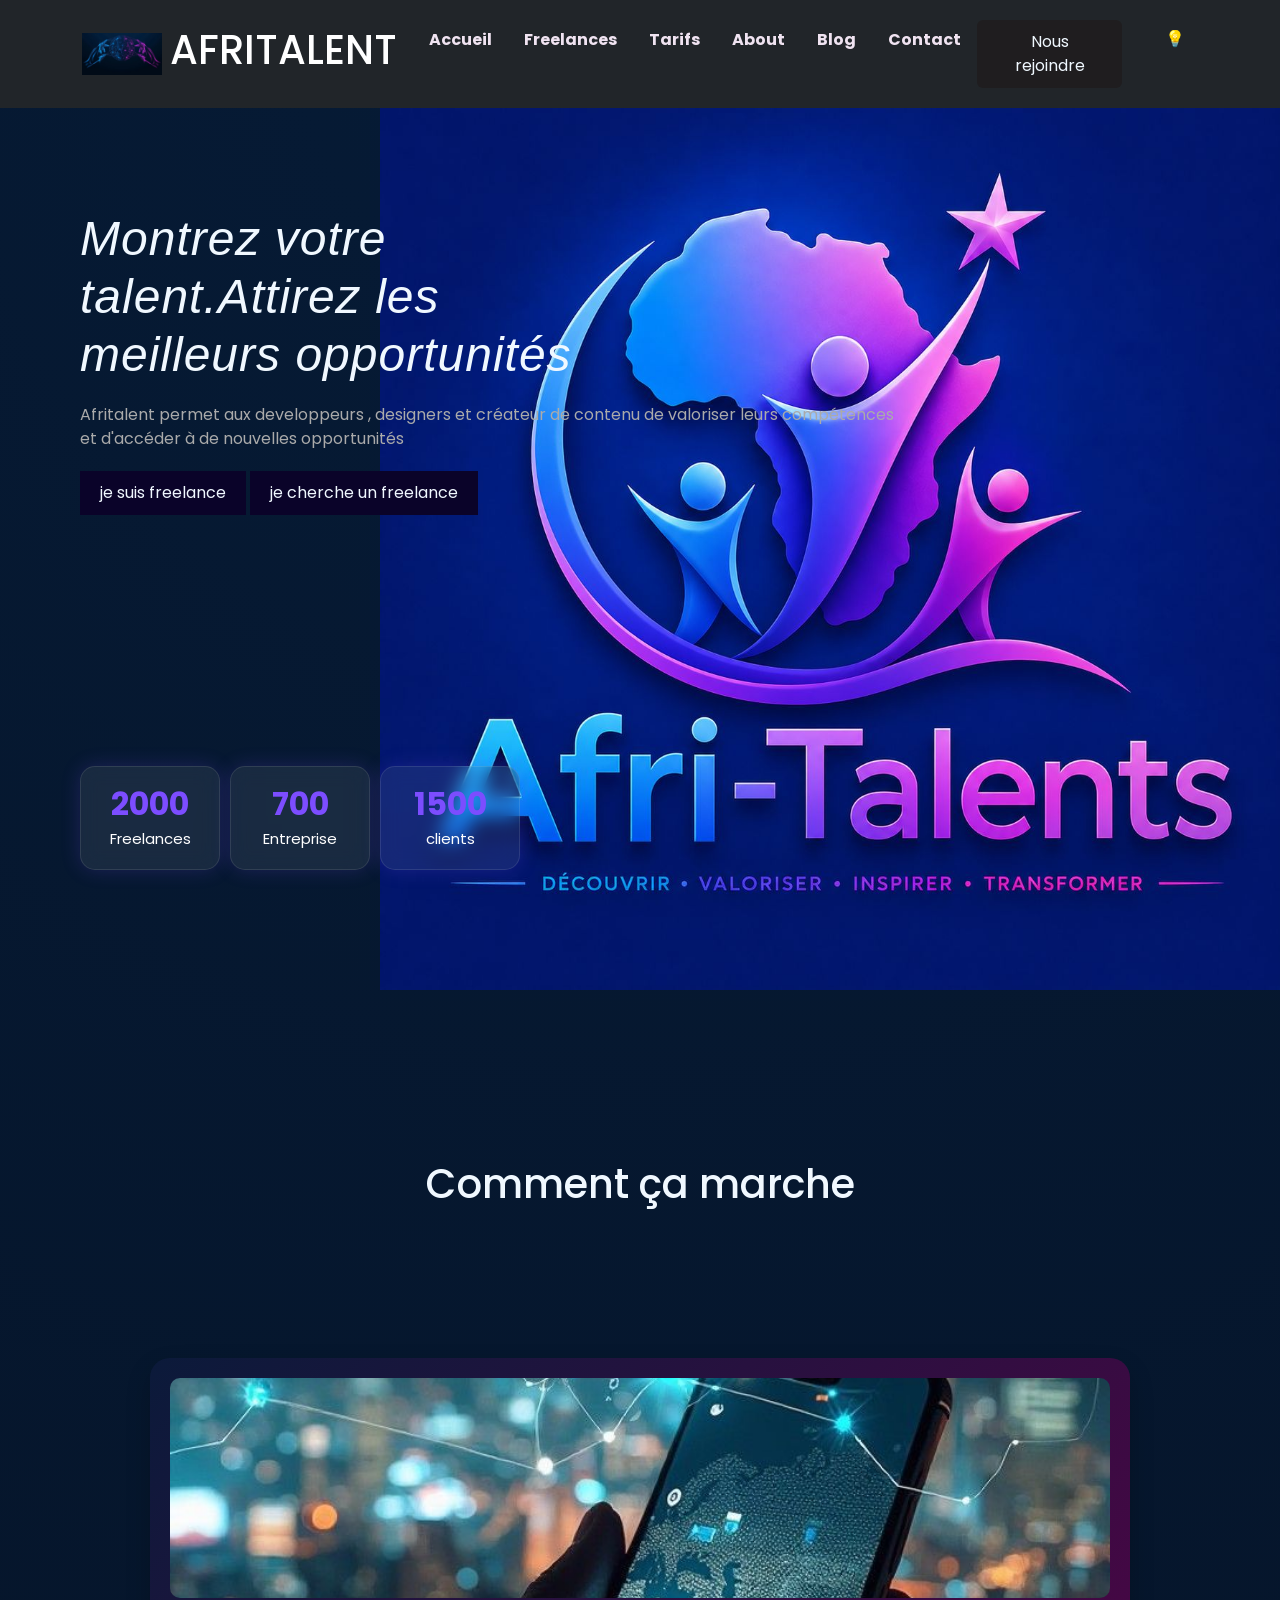
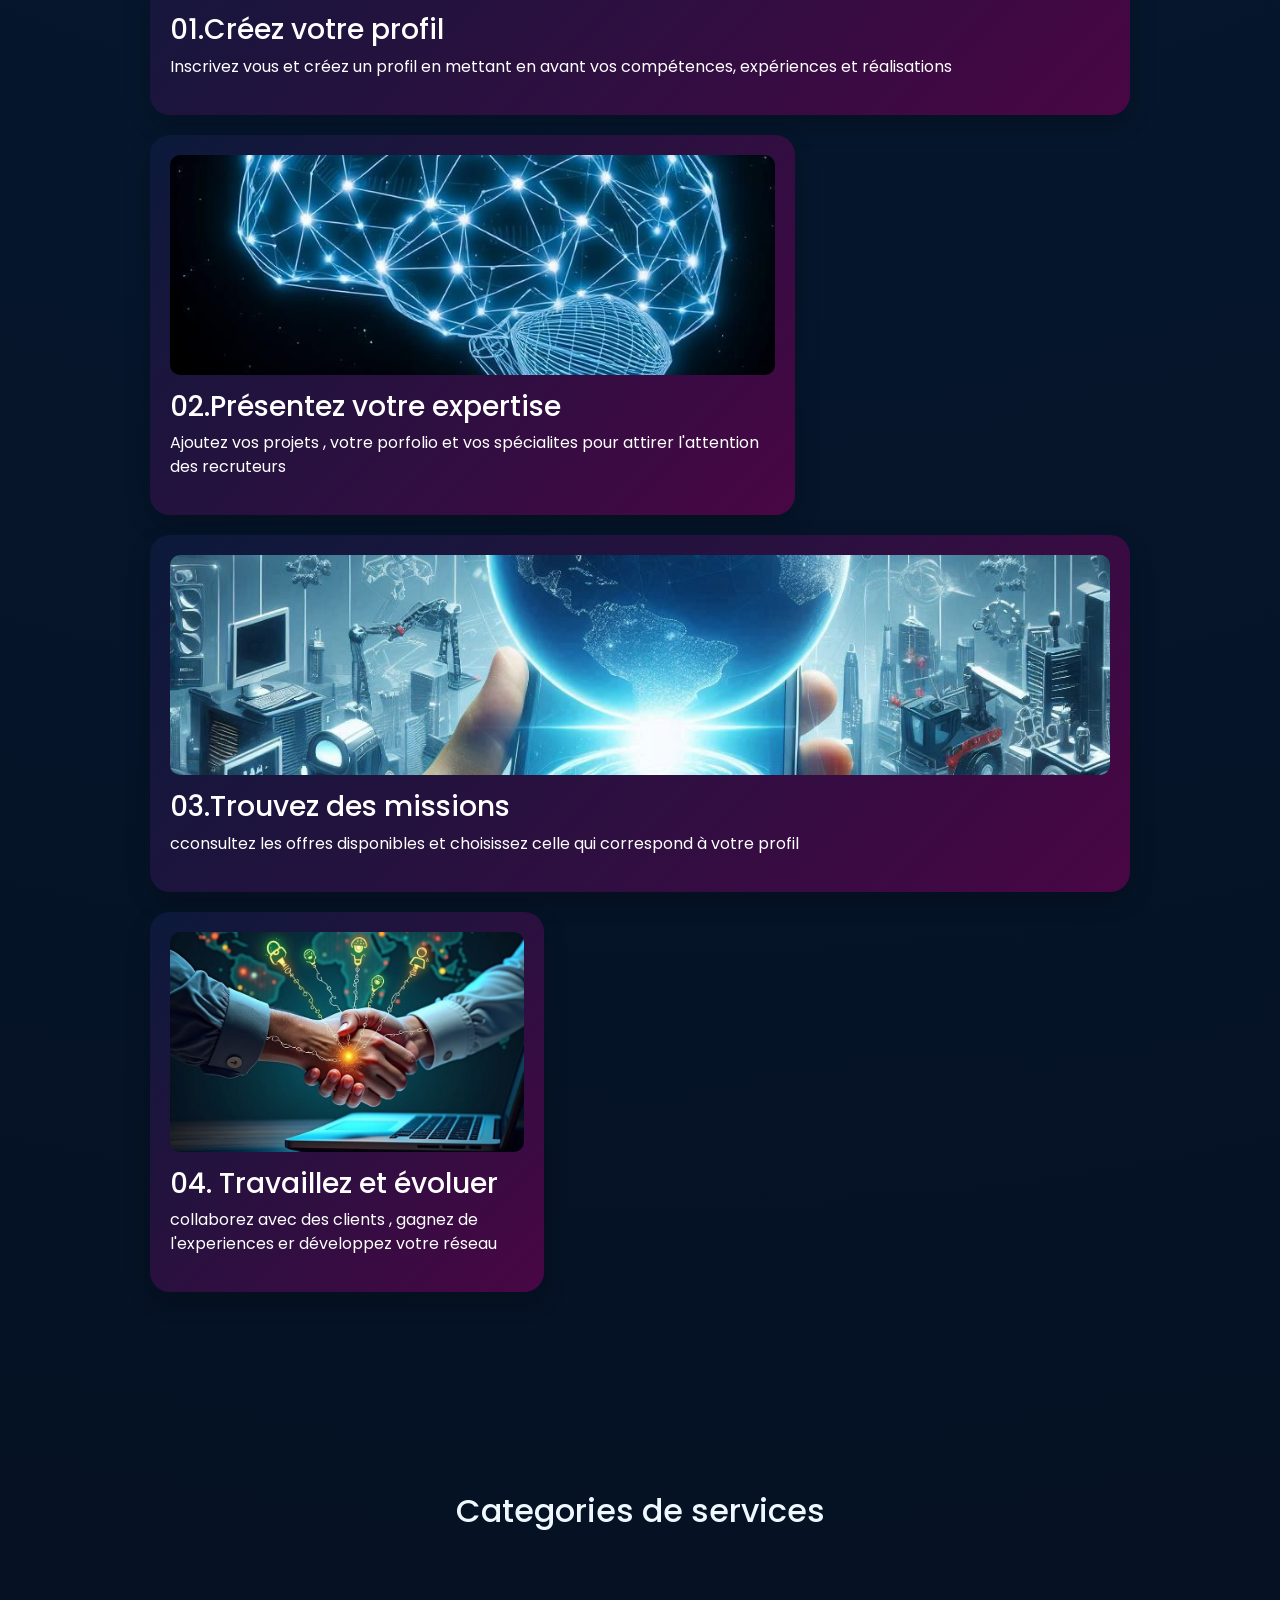
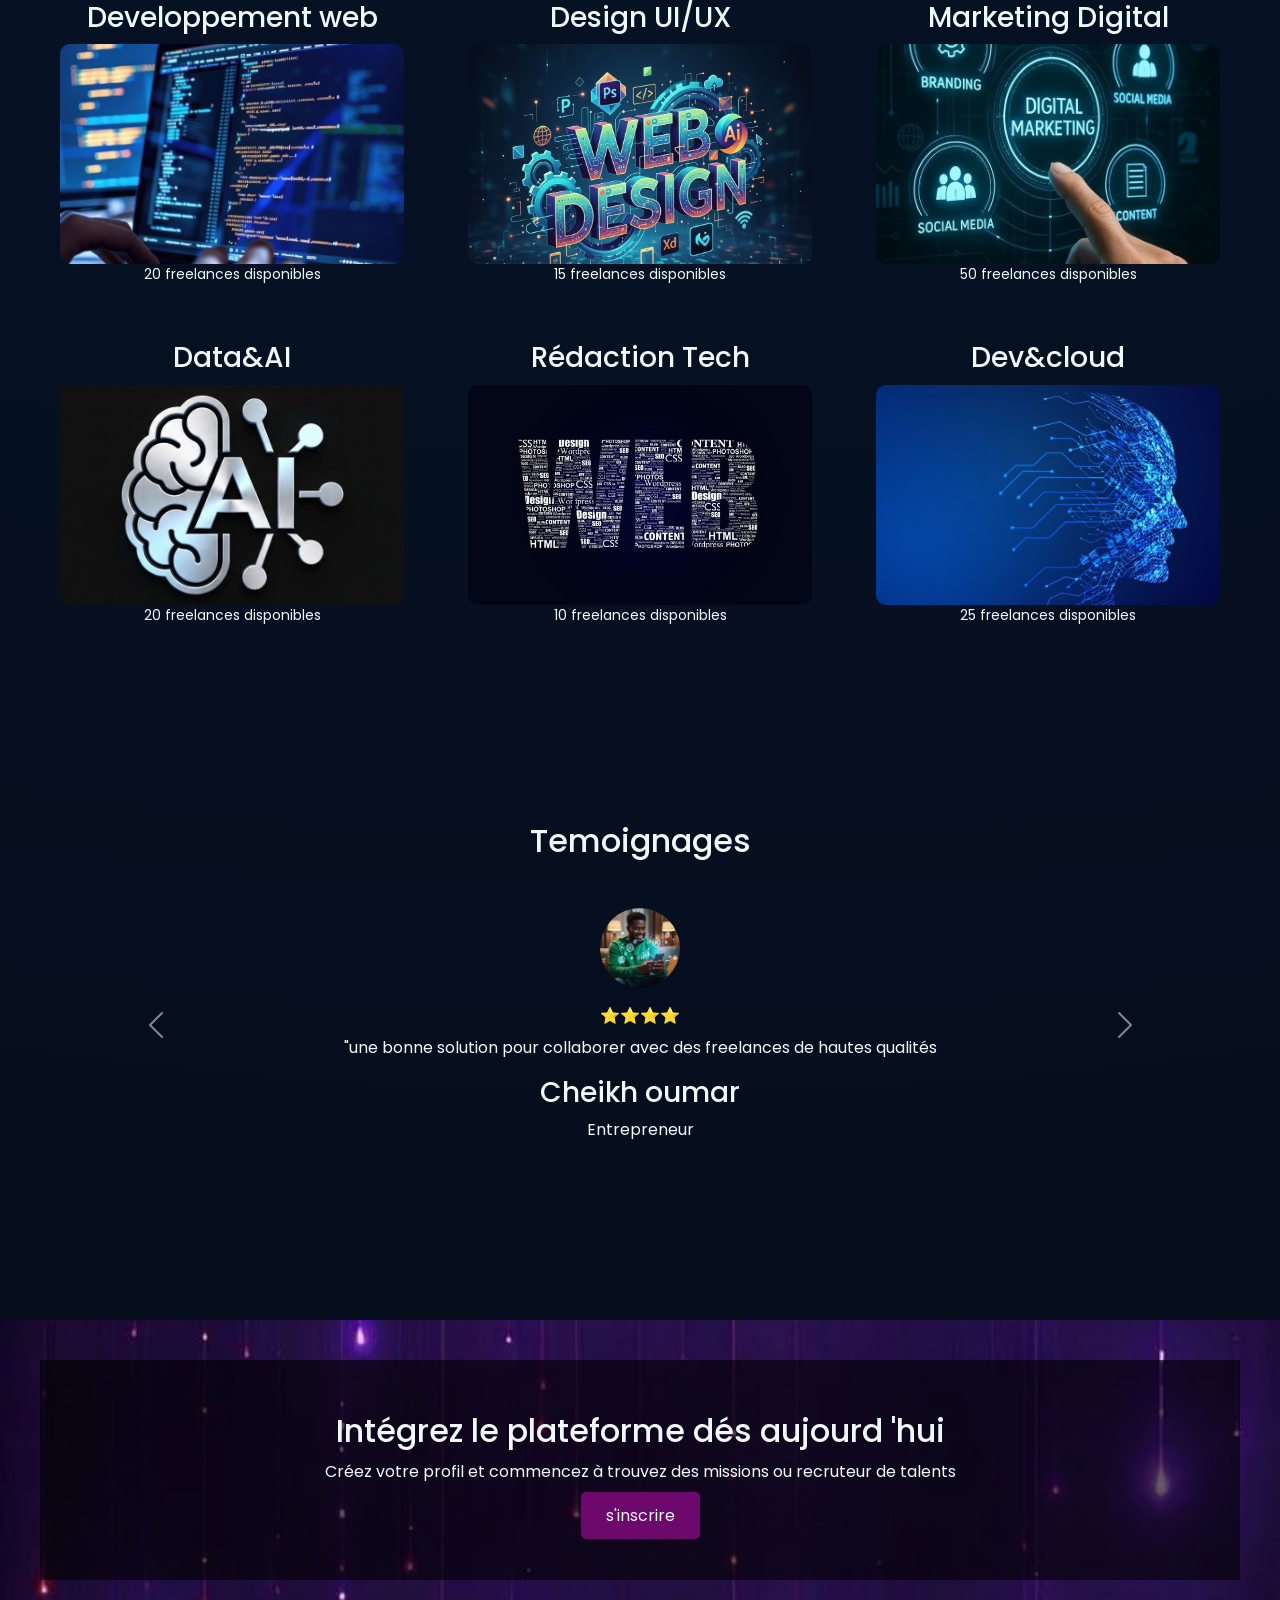
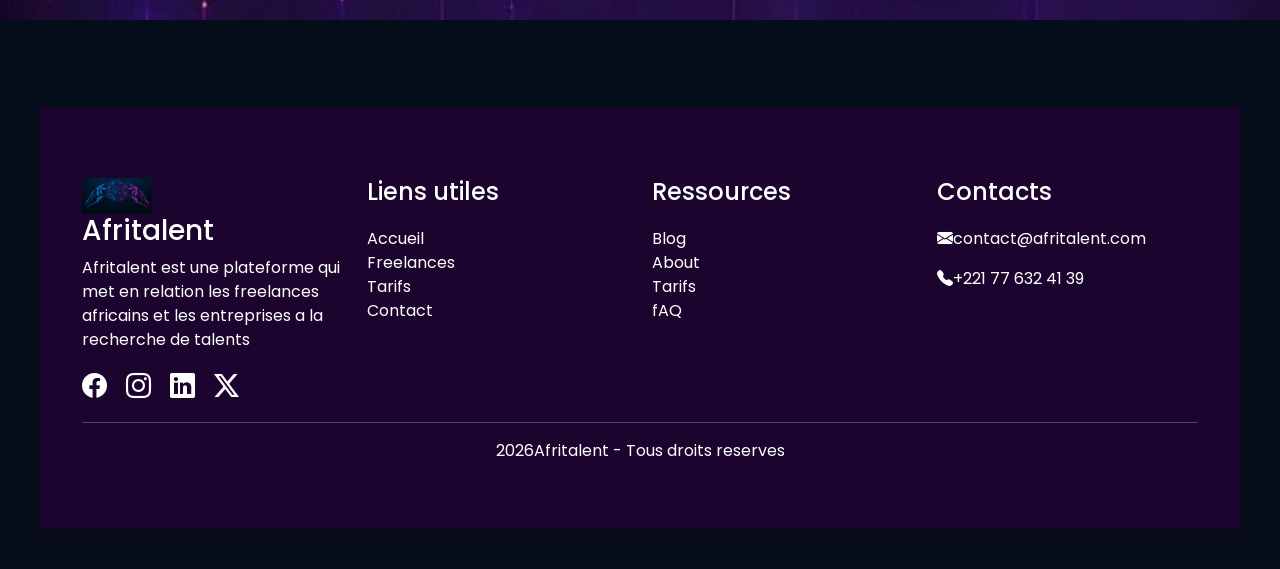
<file: index.html>
<!DOCTYPE html>
<html lang="fr">

<head>
    <meta charset="UTF-8">
    <meta name="viewport" content="width=device-width, initial-scale=1.0">
    <title>Document</title>
    <link rel="stylesheet" href="https://cdn.jsdelivr.net/npm/bootstrap@5.3.8/dist/css/bootstrap.min.css">
<link rel="stylesheet" href="css/style.css">
<link rel="stylesheet" href="https://fonts.googleapis.com/css2?family=poppins&family=Roboto&display=swap">
<link rel="stylesheet" href="https://cdn.jsdelivr.net/npm/bootstrap-icons@1.13.1/font/bootstrap-icons.min.css">

</head>

<body>
    <header>
            <nav class="navbar navbar-expand-lg navbar-dark bg-dark fixed-top">
                <div class="container">
                    <!--gestion du menu-->
                    <a class="navbar-brand d-flex align-items-center" href="index.html">
                        <img src="images/image8.jpeg" alt="logo" width="80" class="me-2">
                        <h1 class="kane">AFRITALENT</h1>
                    </a>
                    <!--bouton mobile-->
                    <button class="navbar-toggler" type="button" data-bs-toggle="collapse" data-bs-target="#navbarMenu">
                        <span class="navbar-toggler-icon"></span>
                    </button>
                    <!--menu de nav-->
                    <div class="collapse navbar-collapse" id="navbarMenu">
                        <ul class="navbar-nav ms-auto">
                            <li class="nav-item">
                                <a class="nav-link mx-2" href="index.html">Accueil</a>
                            </li>
                            <li class="nav-item">
                                <a class="nav-link mx-2" href="freelances.html">Freelances</a>
                            </li>
                            <li class="nav-item">
                                <a class="nav-link mx-2" href="tarifs.html">Tarifs</a>
                            </li>
                            <li class="nav-item">
                                <a class="nav-link mx-2" href="about.html">About</a>
                            </li>
                            <li class="nav-item">
                                <a class="nav-link mx-2" href="blog.html">Blog</a>
                            </li>
                            <li class="nav-item">
                                <a class="nav-link mx-2" href="contact.html">Contact</a>
                            </li>
                            <li><button class="diey" >Nous rejoindre</button></li>
                           <li><button id="btn" class="btn btn-pink">💡</button></li>
                        </ul>
                    </div>
                </div>
            </nav>
    </header>
    <!--section hero-->
    <section class="hero hidden">

        <div class="hero-text">
            <h1 class="afri">Montrez votre talent.Attirez les meilleurs opportunités </h1>
            <p>Afritalent permet aux developpeurs , designers et créateur de contenu de valoriser leurs compétences
                <br>et d'accéder à de nouvelles opportunités
            </p>

            <!--bouton cta-->
            <div class="button">
                <button class="btn1">je suis freelance </button>
                <button class="btn2">je cherche un freelance</button>
            </div>
        </div>

        <div class="stats">
            <div class="stat-box">
                <h2 class="counter" data-target="+2000">0</h2>
                <p>Freelances</p>
            </div>
            <div class="stat-box">
                <h2 class="counter" data-target="+700">0</h2>
                <p>Entreprise</p>
            </div>
            <div class="stat-box">
                <h2 class="counter" data-target="+1500">0</h2>
                <p>clients</p>
            </div>
        </div>
        


        <div class="hero-image"></div>

    </section>
    <!--section comment ca marche-->
    <section class="bento-section hidden">
        <h2 class="titre">Comment ça marche </h2>
        <div class=" container bento">
            <div class="row bento">
                <div class="col-12 col-md-6 col-lg-12">
                    <div class=" kard card1">
                        <img src="images/image17.jpeg" alt="photo">
                        <h3>01.Créez votre profil</h3>
                        <p> Inscrivez vous et créez un profil en mettant en avant vos compétences,
                            expériences et réalisations
                        </p>
                    </div>
                </div>

                <div class="col-12 col-md-6 col-lg-8">
                    <div class=" kard card2">
                        <img src="images/image15.jpeg" alt="photo">
                        <h3>02.Présentez votre expertise</h3>
                        <p>Ajoutez vos projets , votre porfolio et vos spécialites pour attirer l'attention des
                            recruteurs </p>
                    </div>
                </div>

                <div class="col-12">
                    <div class=" kard card3">
                        <img src="images/image18.jpeg" alt="photo">
                        <h3>03.Trouvez des missions </h3>
                        <p>cconsultez les offres disponibles et choisissez celle qui correspond à votre profil</p>
                    </div>
                </div>

                <div class="col-12 col-md-6 col-lg-5">
                    <div class=" kard card4">
                        <img src="images/image16.jpeg" alt="photo">
                        <h3>04. Travaillez et évoluer </h3>
                        <p> collaborez avec des clients , gagnez de l'experiences er développez votre réseau </p>
                    </div>
                </div>
            </div>
        </div>
    </section>
    <!--section categories de services -->
    <section class="service hidden">
        <h2>Categories de services </h2>
        <div class="dieba">
            <div class="row">
                <div class="col-12 col-md-6 col-lg-4">
                    <div class="dieba1">
                        <h3>Developpement web</h3>
                        <img src="images/image7.jpeg" alt="photo">
                        <p>20 freelances disponibles</p>
                    </div>
                </div>
                <div class="col-12 col-md-6 col-lg-4">
                    <div class="dieba1">
                        <h3>Design UI/UX</h3>
                        <img src="images/image11.jpeg" alt="photo">
                        <p>15 freelances disponibles</p>
                    </div>
                </div>
                <div class="col-12 col-md-6 col-lg-4">
                    <div class="dieba1">
                        <h3>Marketing Digital</h3>
                        <img src="images/image6.jpeg" alt="photo">
                        <p>50 freelances disponibles</p>
                    </div>
                </div>
                <div class="col-12 col-md-6 col-lg-4">
                    <div class="dieba1">
                        <h3>Data&AI</h3>
                        <img src="images/image5.jpeg" alt="photo">
                        <p>20 freelances disponibles</p>
                    </div>
                </div>

                <div class="col-12 col-md-6 col-lg-4">
                    <div class="dieba1">
                        <h3>Rédaction Tech</h3>
                        <img src="images/image10.jpeg" alt="photo">
                        <p>10 freelances disponibles</p>
                    </div>
                </div>
                <div class="col-12 col-md-6 col-lg-4">
                    <div class="dieba1">
                        <h3>Dev&cloud</h3>
                        <img src="images/image12.jpeg" alt="photo">
                        <p>25 freelances disponibles</p>
                    </div>
                </div>
            </div>
        </div>
    </section>
    <!--section temoignages avec carousel bootstrap-->

    <section>
        <h2 class="temoignage hidden">Temoignages</h2>

        <div id="carouselExample" class="carousel slide container my-5" data-bs-ride="carousel">

            <div class="carousel-inner text-center">
                <!--temoignage1-->
                <div class="carousel-item active">
                    <img src="images/image1.jpeg" class="d-block mx-auto mb-3" width="120" alt="photo">
                    <div class="mb-2">
                        ⭐⭐⭐⭐
                    </div>
                    <p>"une bonne solution pour collaborer avec des freelances de hautes qualités</p>
                    <h3>Cheikh oumar</h3>
                    <span>Entrepreneur</span>
                </div>
                <!--temoignage2-->
                <div class="carousel-item">
                    <img src="images/image24.jpeg" class="d-block mx-auto mb-3" width="120" alt="photo">
                    <div class="mb-2">
                        ⭐⭐⭐⭐⭐
                    </div>
                    <p>j'ai beaucoup gagné en expériences grace à Afritalent</p>
                    <h3>Serigne samba</h3>
                    <span>Developpeur web</span>
                </div>
                <!--temoignage3-->
                <div class="carousel-item">
                    <img src="images/image3.jpeg" class="d-block mx-auto mb-3" width="120" alt="photo">
                    <div class="mb-2">
                        ⭐⭐⭐⭐
                    </div>
                    <p>j'ai trouvé plusieurs missions en peu de temps</p>
                    <h3>Mame Bigué</h3>
                    <span>Webmarketeuse</span>
                </div>
                <!--temoignages4-->
                <div class="carousel-item">
                    <img src="images/image2.jpeg" class="d-block mx-auto mb-3" width="120" alt="photo">
                    <div class="mb-2">
                        ⭐⭐⭐⭐
                    </div>
                    <p>cette plateforme est intéréssante</p>
                    <h3>Seynabou</h3>
                    <span>Rédactrice Tech</span>
                </div>
            </div>
            <button class="carousel-control-prev" type="button" data-bs-target="#carouselExample" data-bs-slide="prev">
                <span class="carousel-control-prev-icon"></span>
            </button>
            <button class="carousel-control-next" type="button" data-bs-target="#carouselExample" data-bs-slide="next">
                <span class="carousel-control-next-icon"></span>
                </button>
        </div>
        </section>
        <!--section appel-->
        <section class="aw hidden">
            <div class="aw-overlay">
                <div class="aw-content">
                    <h2>Intégrez le plateforme dés aujourd 'hui</h2>
                    <p>Créez votre profil et commencez à trouvez des missions ou recruteur de talents</p>
                    <a href="contact.html" class="aw-btn"> s'inscrire</a>
                </div>
            </div>
        </section>
        <!--section hero -->
        <section>
             <footer class="footer mt-5">
                <div class="container">
                    <div class="row">
                        <!--colonne1-->
                        <div class="col-12 col-md-6 col-lg-3">
                            <img src="images/image8.jpeg" alt="logo afritalent" width="70">
                            <h3>Afritalent</h3>
                            <p>Afritalent est une plateforme qui met en relation
                                les freelances africains et les entreprises a la
                                recherche de talents
                            </p>
                        </div>
                        <!--colonne2-->
                        <div class="col-12 col-md-6 col-lg-3">
                            <h4>Liens utiles</h4>
                            <ul class="list-unstyled">
                                <li><a href="index.html">Accueil</a></li>
                                <li><a href="freelances.html">Freelances</a></li>
                                <li><a href="tarifs.html">Tarifs</a></li>
                                <li><a href="contact.html">Contact</a></li>
                            </ul>
                        </div>
                        <!--colonne3-->
                        <div class="col-12 col-md-6 col-lg-3">
                            <h4>Ressources</h4>
                            <ul class="list-unstyled">
                                <li><a href="blog.html">Blog</a></li>
                                <li><a href="about.html">About</a></li>
                                <li><a href="tarifs.html">Tarifs</a></li>
                                <li><a href="#">fAQ</a></li>
                            </ul>
                        </div>
                        <!--colonne4-->
                        <div class="col-12 col-md-6 col-lg-3">
                            <h4>Contacts</h4>
                            <p><i class="bi bi-envelope-fill"></i>contact@afritalent.com</p>
                            <p><i class="bi bi-telephone-fill"></i>+221 77 632 41 39</p>

                        </div>
                        <div class="social-icons">
                            <i class="bi bi-facebook"></i>
                            <i class="bi bi-instagram"></i>
                            <i class="bi bi-linkedin"></i>
                            <i class="bi bi-twitter-x"></i>
                        </div>
                    </div>

                    <hr>
                    <p class="text-center">
                        <span id="annee"></span>Afritalent - Tous droits reserves
                    </p>
                </div>
            </footer>

        </section>
        <button id="topBtn">Retour en haut</button>
        <script src="https://cdn.jsdelivr.net/npm/bootstrap@5.3.8/dist/js/bootstrap.bundle.min.js"></script>

        <script src="js/main.js"></script>

</body>

</html>
</file>
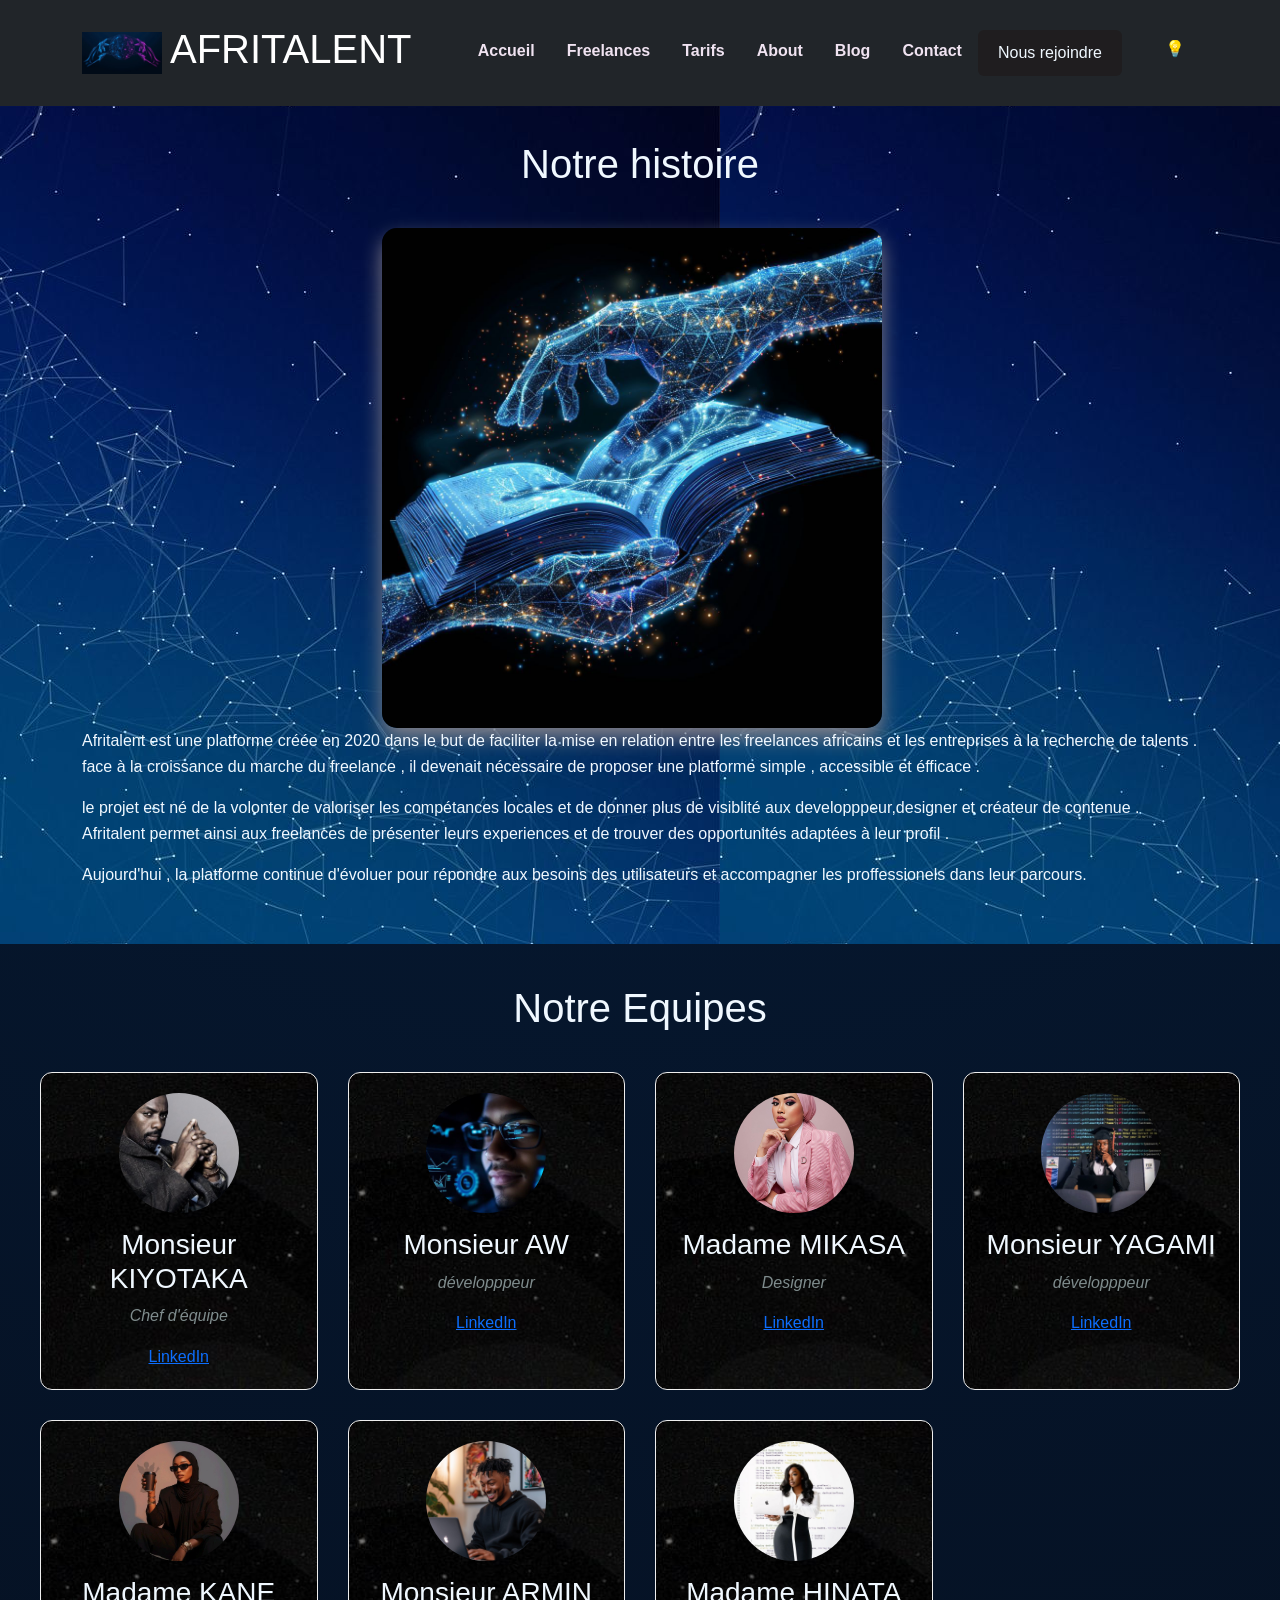
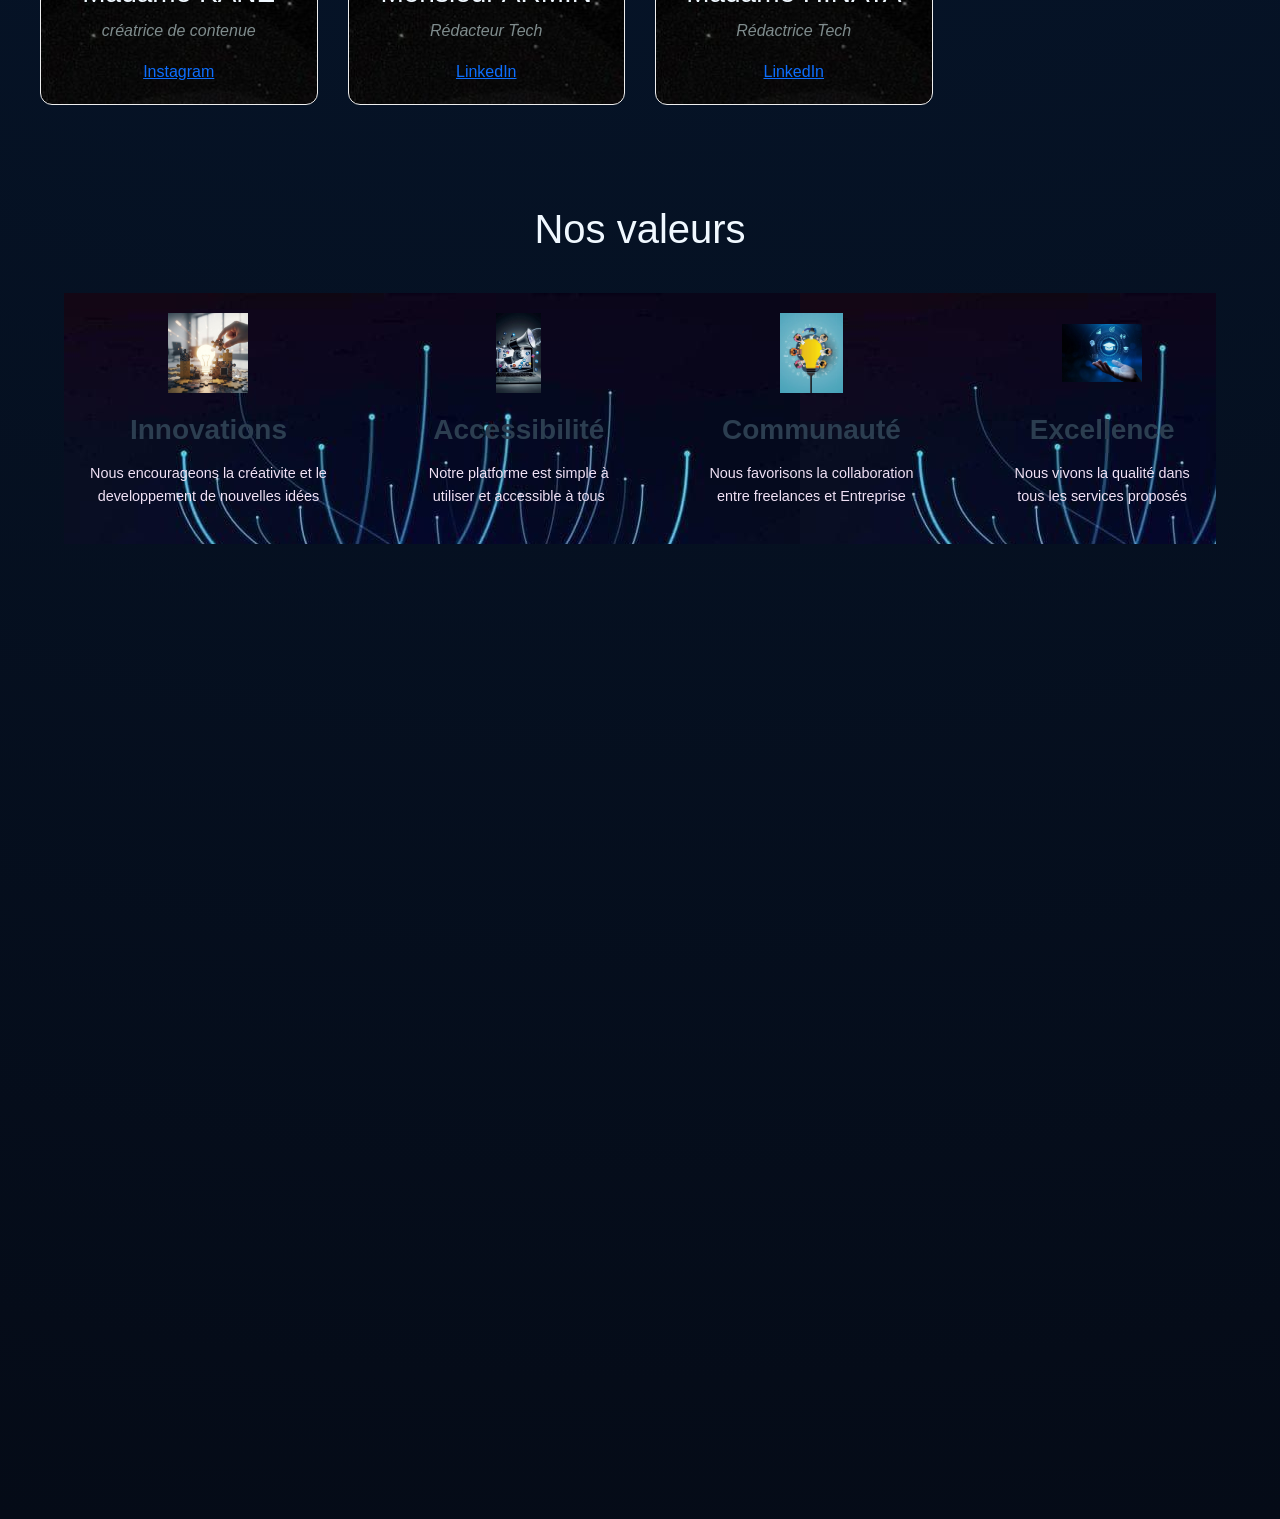
<file: about.html>
<!DOCTYPE html>
<html lang="fr">

<head>
  <meta charset="UTF-8">
  <meta name="viewport" content="width=device-width, initial-scale=1.0">
  <title>Document</title>
  <link rel="stylesheet" href="https://cdn.jsdelivr.net/npm/bootstrap@5.3.8/dist/css/bootstrap.min.css">
<link rel="stylesheet" href="css/style.css">
<link rel="stylesheet" href="https://fonts.googleapis.com/css2?family=poppins&family=Roboto&display=swap">
<link rel="stylesheet" href="https://cdn.jsdelivr.net/npm/bootstrap-icons@1.13.1/font/bootstrap-icons.min.css">

</head>


<body class="ab">

  <header>
      <nav class="navbar navbar-expand-lg navbar-dark bg-dark fixed-top">
        <div class="container">
          <!--gestion du menu-->
          <a class="navbar-brand d-flex align-items-center" href="index.html">
            <img src="images/image8.jpeg" alt="logo" width="80" class="me-2">
            <h1>AFRITALENT</h1>
          </a>
          <!--bouton mobile-->
          <button class="navbar-toggler" type="button" data-bs-toggle="collapse" data-bs-target="#navbarMenu">
            <span class="navbar-toggler-icon"></span>
          </button>
          <!--menu de nav-->
          <div class="collapse navbar-collapse" id="navbarMenu">
            <ul class="navbar-nav ms-auto">
              <li class="nav-item">
                <a class="nav-link mx-2" href="index.html">Accueil</a>
              </li>
              <li class="nav-item">
                <a class="nav-link mx-2" href="freelances.html">Freelances</a>
              </li>
              <li class="nav-item">
                <a class="nav-link mx-2" href="tarifs.html">Tarifs</a>
              </li>
              <li class="nav-item">
                <a class="nav-link mx-2" href="about.html">About</a>
              </li>
              <li class="nav-item">
                <a class="nav-link mx-2" href="blog.html">Blog</a>
              </li>
              <li class="nav-item">
                <a class="nav-link mx-2" href="contact.html">Contact</a>
              </li>
             <li> <button class="diey">Nous rejoindre</button></li>
             <li> <button id="btn" class="btn btn-pink">💡</button></li>
            </ul>
          </div>
        </div>
      </nav>

  </header>

  <section class="notrehistoire hidden">
    <div class="container">
      <div class="text-content">
        <h2 class="ad">Notre histoire</h2>
        <div class="image-content">
          <img src="images/image69.jpeg" width="500" alt="photo">
        </div>
        <p>Afritalent est une platforme créée en 2020 dans le but de faciliter la mise en relation entre
          les freelances africains et les entreprises à la recherche de talents .
          face à la croissance du marche du freelance , il devenait nécessaire de proposer une platforme simple ,
          accessible et éfficace .
        </p>

        <p>le projet est né de la volonter de valoriser les compétances locales et de donner plus de visiblité aux
          developppeur,designer et
          créateur de contenue . Afritalent permet ainsi aux freelances de présenter leurs experiences et de trouver des
          opportunités
          adaptées à leur profil .
        </p>
        <p>Aujourd'hui , la platforme continue d'évoluer pour répondre aux besoins
          des utilisateurs et accompagner les proffessionels dans leur parcours.
        </p>
      </div>
    </div>
  </section>



  <!--equipes-->

  <section class="equipes hidden">

    <h2 class="ad">Notre Equipes</h2>
    <div class="equipe-grid">
      <div class="carte-m">
        <img src="images/image45.jpeg" alt="photo">
        <h3>Monsieur KIYOTAKA</h3>
        <p class="poste">Chef d'équipe</p>
        <div class="lien-sociaux">
          <a href="https://linkedin.com">LinkedIn</a>
        </div>
      </div>


      <div class="carte-m">
        <img src="images/image38.jpeg" alt="photo">
        <h3>Monsieur AW</h3>
        <p class="poste">développpeur</p>
        <div class="lien-sociaux">
          <a href="https://linkedin.com">LinkedIn</a>
        </div>
      </div>


      <div class="carte-m">
        <img src="images/image43.jpeg" alt="photo">
        <h3>Madame MIKASA</h3>
        <p class="poste">Designer</p>
        <div class="lien-sociaux">
          <a href="https://linkedin.com">LinkedIn</a>
        </div>
      </div>

      <div class="carte-m">
        <img src="images/image40.jpeg" alt="photo">
        <h3>Monsieur YAGAMI</h3>
        <p class="poste">développpeur</p>
        <div class="lien-sociaux">
          <a href="https://linkedin.com">LinkedIn</a>
        </div>
      </div>

      <div class="carte-m">
        <img src="images/image44.jpeg" alt="photo">
        <h3>Madame KANE</h3>
        <p class="poste"> créatrice de contenue</p>
        <div class="lien-sociaux">
          <a href="https://instagram.com">Instagram</a>
        </div>
      </div>

      <div class="carte-m">
        <img src="images/image42.jpeg" alt="photo">
        <h3>Monsieur ARMIN</h3>
        <p class="poste">Rédacteur Tech</p>
        <div class="lien-sociaux">
          <a href="https://linkedin.com">LinkedIn</a>
        </div>
      </div>


      <div class="carte-m">
        <img src="images/image41.jpeg" alt="phot">
        <h3>Madame HINATA</h3>
        <p class="poste">Rédactrice Tech</p>
        <div class="lien-sociaux">
          <a href="https://linkedin.com">LinkedIn</a>
        </div>
      </div>
    </div>


  </section>

  <section class="nosvaleurs hidden">

    <h2 class="ad">Nos valeurs</h2>
    <div class="valeurs-container">
      <div class="valeurs-carte">
        <img src="images/image50.jpeg" alt="photo">
        <h3>Innovations</h3>
        <p>Nous encourageons la créativite et le developpement de nouvelles idées </p>
      </div>

      <div class="valeurs-carte">
        <img src="images/image49.jpeg" alt="photo">
        <h3>Accessibilité</h3>
        <p>Notre platforme est simple à utiliser et accessible à tous </p>
      </div>


      <div class="valeurs-carte">
        <img src="images/image48.jpeg" alt="photo">
        <h3>Communauté</h3>
        <p>Nous favorisons la collaboration entre freelances et Entreprise </p>
      </div>

      <div class="valeurs-carte">
        <img src="images/image46.jpeg" alt="photo">
        <h3>Excellence</h3>
        <p>Nous vivons la qualité dans tous les services proposés </p>
      </div>
    </div>
    
  </section>


  <!--chiffres cles javascript-->
  <section class="chiffres hidden">
    <h2 class="titre">Nos chiffres</h2>
    <div class="bento-stats">
      <div class="box grande">
        <h2 class="counter" data-target="2000">0</h2>
        <p>Freelances actifs</p>
      </div>
      <div class="box">
        <h2 class="counter" data-target="200">0</h2>
        <p>Entreprises partenaires</p>
      </div>
      <div class="box">
        <h2 class="counter" data-target="5000">0</h2>
        <p>clients satisfaits</p>
      </div>
      <div class="box largeur">
        <h2 class="counter" data-target="6000">0</h2>
        <p>projets realises avec succes</p>
      </div>
    </div>
  </section>

  <button id="topBtn">Retour en haut</button>
  <script src="js/main.js"></script>



  <script src="https://cdn.jsdelivr.net/npm/bootstrap@5.3.8/dist/js/bootstrap.bundle.min.js
"></script>

</body>

</html>
</file>
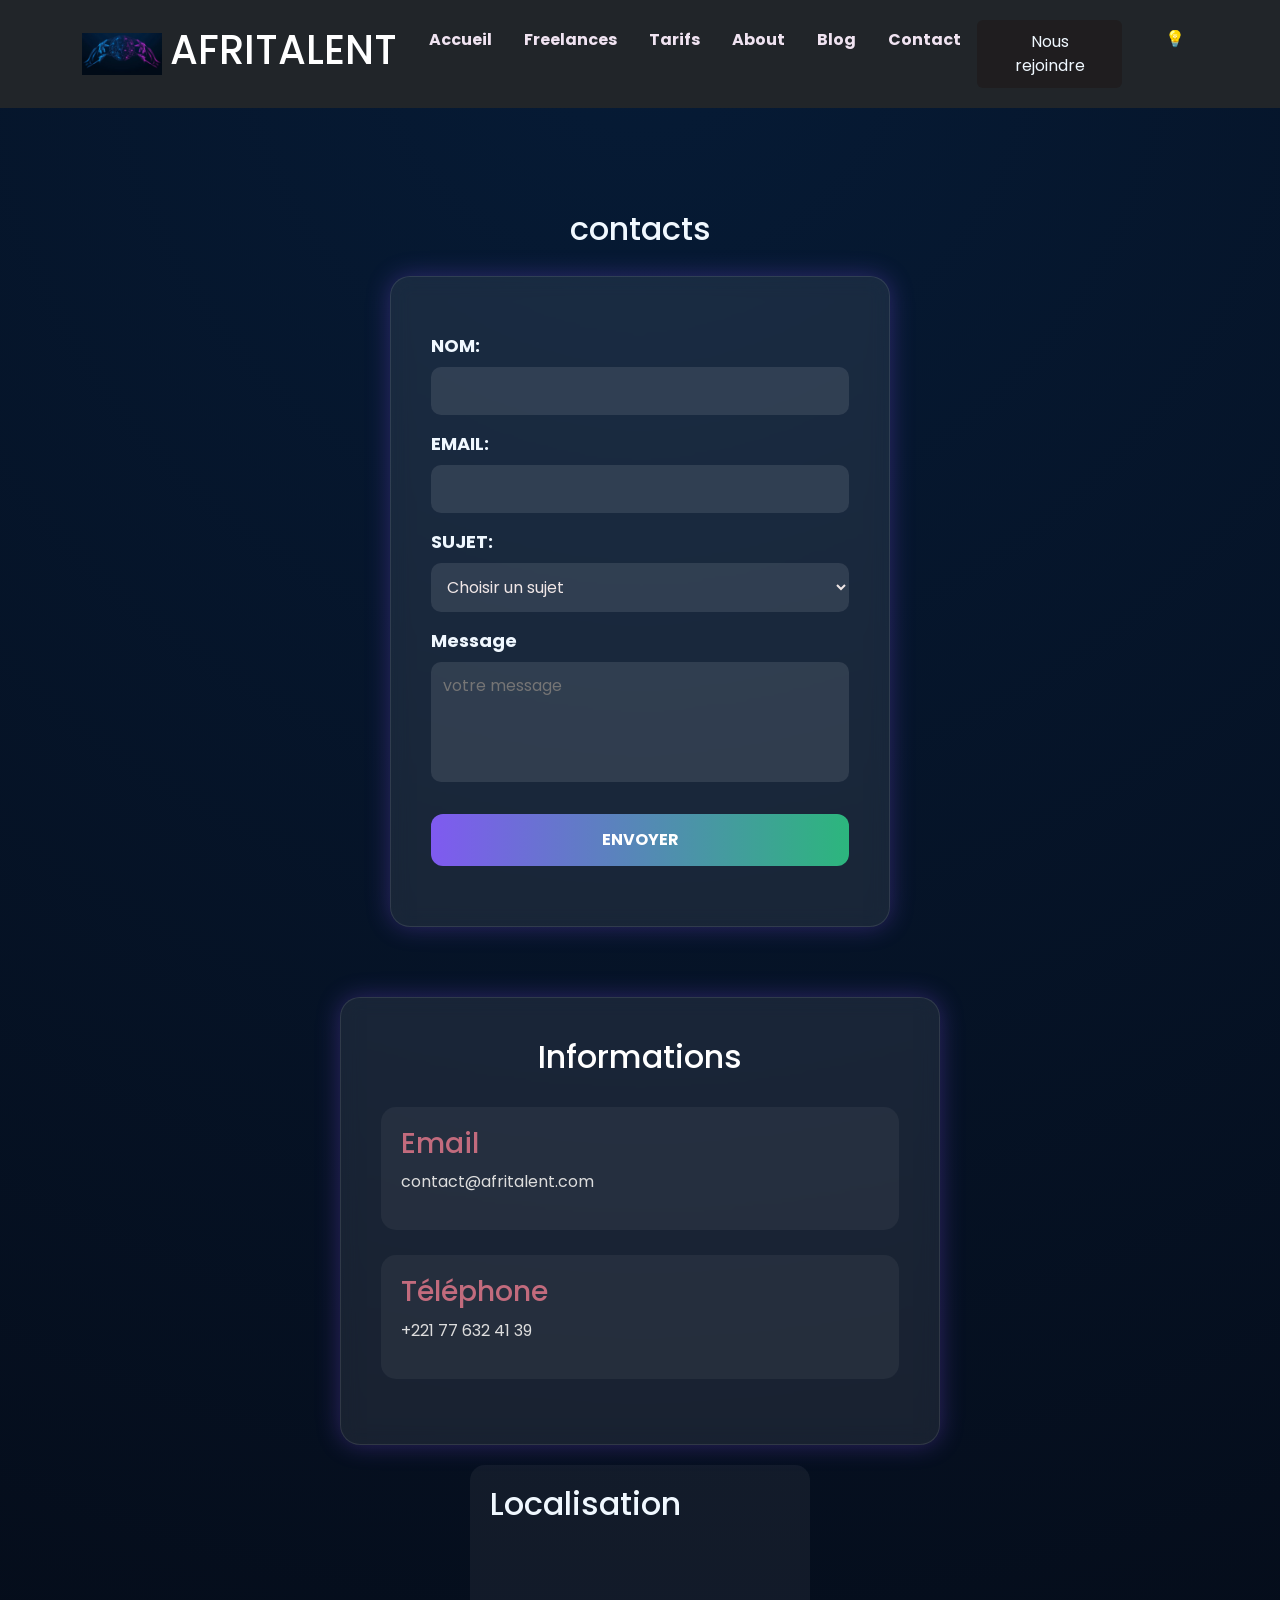
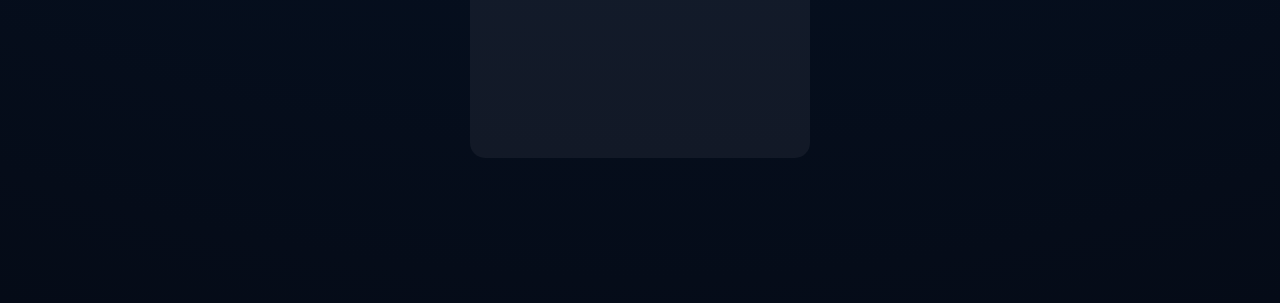
<file: contact.html>
<!DOCTYPE html>
<html lang="fr">

<head>
    <meta charset="UTF-8">
    <meta name="viewport" content="width=device-width, initial-scale=1.0">
    <title>Document</title>
    <link rel="stylesheet" href="https://cdn.jsdelivr.net/npm/bootstrap@5.3.8/dist/css/bootstrap.min.css">
    <link rel="stylesheet" href="css/style.css">
    <link rel="stylesheet" href="https://fonts.googleapis.com/css2?family=poppins&family=Roboto&display=swap">
    <link rel="stylesheet" href="https://cdn.jsdelivr.net/npm/bootstrap-icons@1.13.1/font/bootstrap-icons.min.css">

</head>

<body>

    <header>
        <nav class="navbar navbar-expand-lg navbar-dark bg-dark fixed-top">
            <div class="container">
                <!--gestion du menu-->
                <a class="navbar-brand d-flex align-items-center" href="index.html">
                    <img src="images/image8.jpeg" alt="logo" width="80" class="me-2">
                    <h1>AFRITALENT</h1>
                </a>
                <!--bouton mobile-->
                <button class="navbar-toggler" type="button" data-bs-toggle="collapse" data-bs-target="#navbarMenu">
                    <span class="navbar-toggler-icon"></span>
                </button>
                <!--menu de nav-->
                <div class="collapse navbar-collapse" id="navbarMenu">
                    <ul class="navbar-nav ms-auto">
                        <li class="nav-item">
                            <a class="nav-link mx-2" href="index.html">Accueil</a>
                        </li>
                        <li class="nav-item">
                            <a class="nav-link mx-2" href="freelances.html">Freelances</a>
                        </li>
                        <li class="nav-item">
                            <a class="nav-link mx-2" href="tarifs.html">Tarifs</a>
                        </li>
                        <li class="nav-item">
                            <a class="nav-link mx-2" href="about.html">About</a>
                        </li>
                        <li class="nav-item">
                            <a class="nav-link mx-2" href="blog.html">Blog</a>
                        </li>
                        <li class="nav-item">
                            <a class="nav-link mx-2" href="contact.html">Contact</a>
                        </li>
                        <li><button class="diey">Nous rejoindre</button></li>
                        <li><button id="btn" class="btn btn-pink">💡</button></li>
                    </ul>
                </div>
            </div>
        </nav>
    </header>

 <!--contact-->
    <main class="contact-section">
        <h2>contacts</h2>
        <div>
            <form id="contactForm" class="contact-form">
                <!--formulaire-->
                <label> NOM:</label>
                <input type="text" id="nom">
                <small class="error" id="nomError"></small>

                <label>EMAIL:</label>
                <input type="email" id="email">
                <small class="error" id="emailError"></small>

                <label>SUJET:</label>
                <select id="sujet">
                    <option value=""> Choisir un sujet</option>
                    <option>Information</option>
                    <option>Support</option>
                </select>
                <small class="error" id="sujetError"></small>


                <label>Message</label>
                <textarea id="message" placeholder="votre message"></textarea>
                <small class="error" id="messageError"></small>
                <button type="submit">ENVOYER</button>
                <p id="successMessage"></p>
            </form>
        </div>

        <!--infos-->

        <section class="contact-info">
            <h2>Informations</h2>
            <div class="info-box">
                <h3>Email</h3>
                <p> contact@afritalent.com</p>
            </div>
            <div class="info-box">
                <h3>Téléphone</h3>
                <p> +221 77 632 41 39</p>
            </div>
        </section>

        <section class="info-box">
            <h2>Localisation</h2>
            <iframe src="https://maps.google.com/maps?q=dakar&output=embed" width="300" height="200">
            </iframe>
        </section>

    </main>

    <button id="topBtn">Retour en haut</button>
    <script src="js/main.js"></script>


    <script src="https://cdn.jsdelivr.net/npm/bootstrap@5.3.8/dist/js/bootstrap.bundle.min.js">  </script>

</body>

</html>
</file>
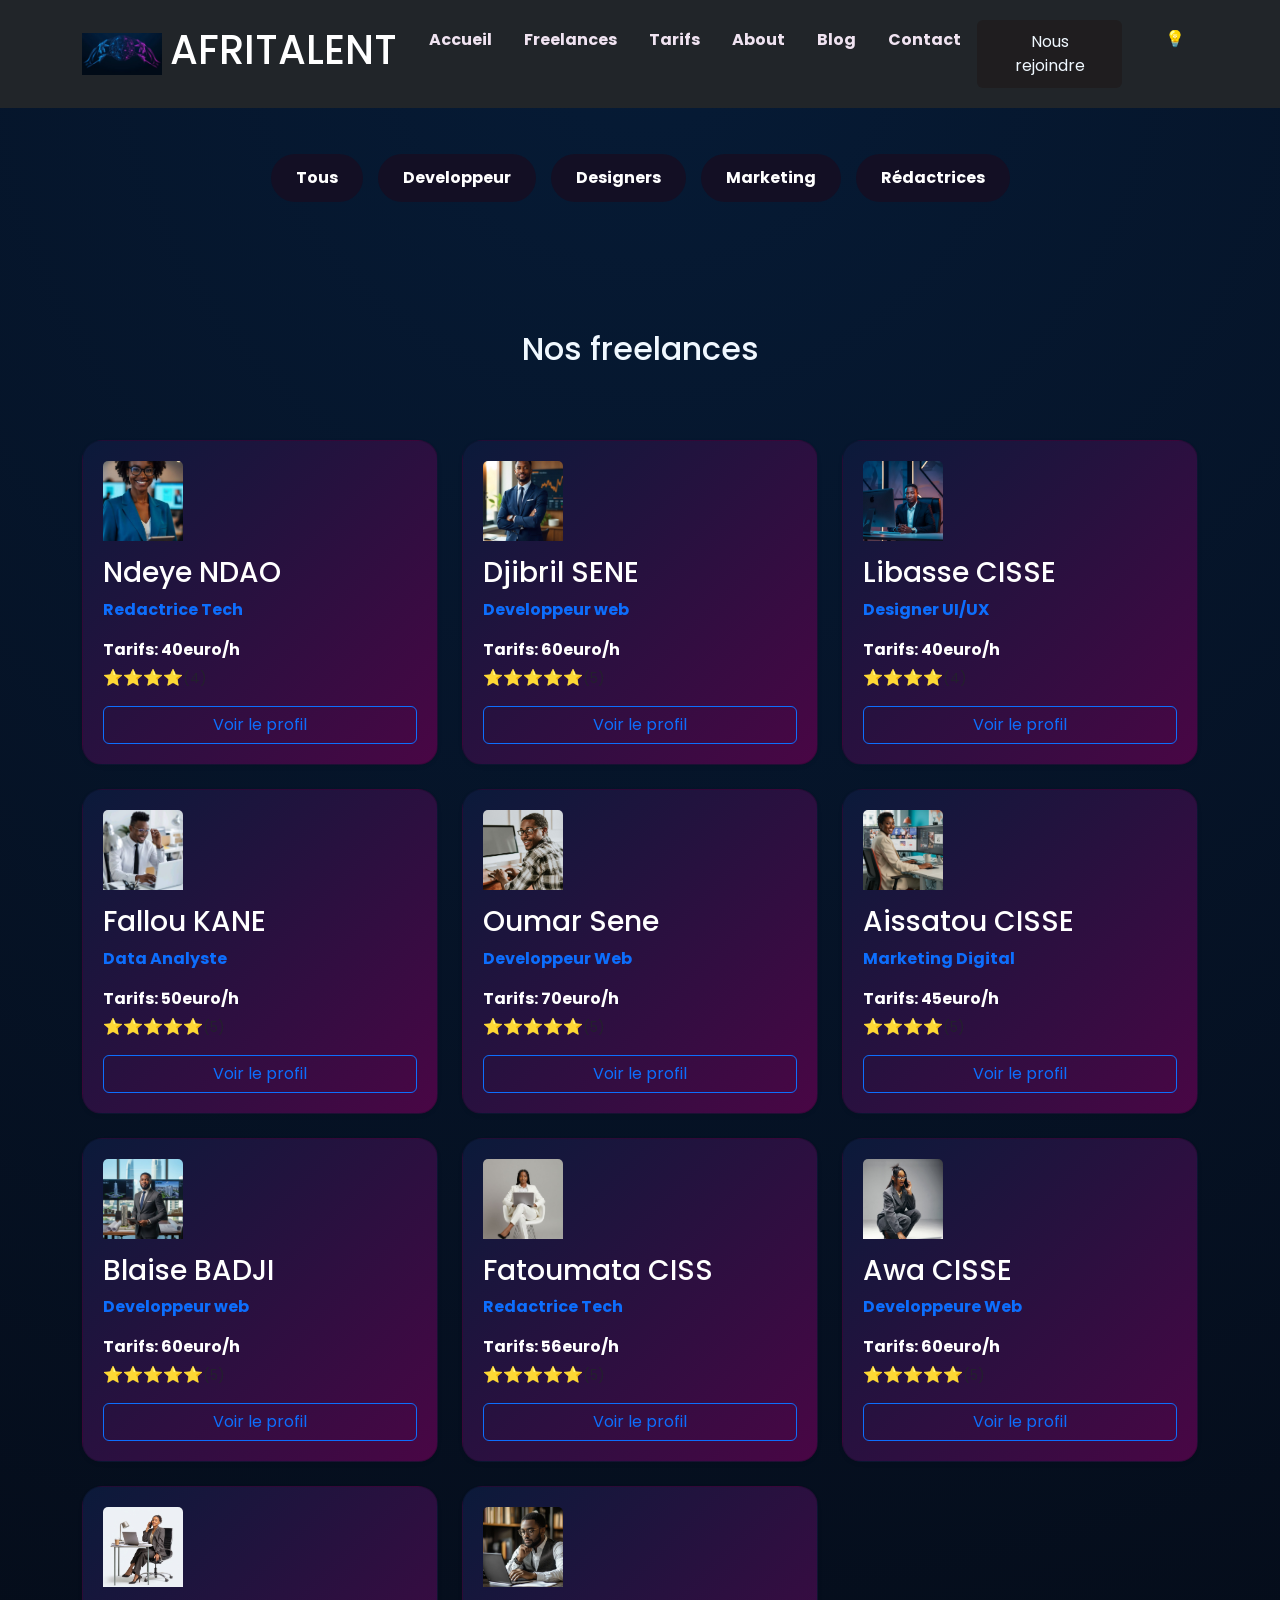
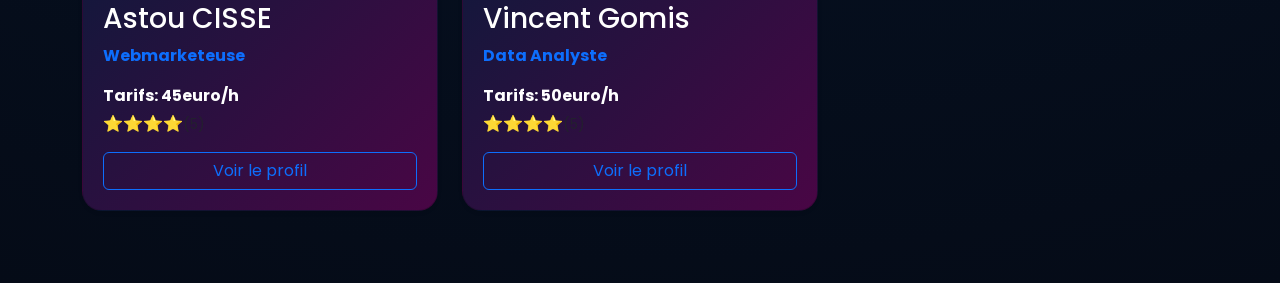
<file: freelances.html>
<!DOCTYPE html>
<html lang="fr">

<head>
    <meta charset="UTF-8">
    <meta name="viewport" content="width=device-width, initial-scale=1.0">
    <title>Document</title>

<link rel="stylesheet" href="https://cdn.jsdelivr.net/npm/bootstrap@5.3.8/dist/css/bootstrap.min.css">
<link rel="stylesheet" href="css/style.css">
<link rel="stylesheet" href="https://fonts.googleapis.com/css2?family=poppins&family=Roboto&display=swap">
<link rel="stylesheet" href="https://cdn.jsdelivr.net/npm/bootstrap-icons@1.13.1/font/bootstrap-icons.min.css">
</head>

<body class="bg-light p-4">
    <header>
            <nav class="navbar navbar-expand-lg navbar-dark bg-dark fixed-top">
                <div class="container">
                    <!--gestion du menu-->
                    <a class="navbar-brand d-flex align-items-center" href="index.html">
                        <img src="images/image8.jpeg" alt="logo" width="80" class="me-2">
                        <h1>AFRITALENT</h1>
                    </a>
                    <!--bouton mobile-->
                    <button class="navbar-toggler" type="button" data-bs-toggle="collapse" data-bs-target="#navbarMenu">
                        <span class="navbar-toggler-icon"></span>
                    </button>
                    <!--menu de nav-->
                    <div class="collapse navbar-collapse" id="navbarMenu">
                        <ul class="navbar-nav ms-auto">
                            <li class="nav-item">
                                <a class="nav-link mx-2" href="index.html">Accueil</a>
                            </li>
                            <li class="nav-item">
                                <a class="nav-link mx-2" href="freelances.html">Freelances</a>
                            </li>
                            <li class="nav-item">
                                <a class="nav-link mx-2" href="tarifs.html">Tarifs</a>
                            </li>
                            <li class="nav-item">
                                <a class="nav-link mx-2" href="about.html">About</a>
                            </li>
                            <li class="nav-item">
                                <a class="nav-link mx-2" href="blog.html">Blog</a>
                            </li>

                            <li class="nav-item">
                                <a class="nav-link mx-2" href="contact.html">Contact</a>
                            </li>

                           <li> <button class="diey">Nous rejoindre</button></li>
                            <li><button id="btn" class="btn btn-pink">💡</button></li>
                        </ul>
                    </div>
                </div>
            </nav>
    </header>

    <!--bouton filtrage-->
    <section class="freelances-section">
        <h2 class="visually-hidden">Filtres de recherche</h2>
        <div class="filter-buttons">
            <button class="filter-btn" data-filter="all">Tous</button>
            <button class="filter-btn" data-filter="dev">Developpeur</button>
            <button class="filter-btn" data-filter="design">Designers</button>
            <button class="filter-btn" data-filter="marketing">Marketing</button>
            <button class="filter-btn" data-filter="Redactrice">Rédactrices</button>
        </div>
    </section>


    <!--grille de freelances-->
    <div class="container my-5">
        <h2 class="text-center mb-5">Nos freelances</h2>

        <div class="row row-cols-1 row-cols-md-2 row-cols-lg-3 g-4">

            <div class="col">
                <div class="card h-100 shadow-sm freelance-card Redactrice ">
                    <img src="images/image25.jpeg" class="card-img-top" alt="portrait">
                    <div>
                        <h3 class="card-title">Ndeye NDAO</h3>
                        <p class="text-primary fw-bold">Redactrice Tech</p>
                        <p class="fw-bold mb-1">Tarifs: 40euro/h</p>
                        <div class="text-warning mb-3">
                            ⭐⭐⭐⭐<span class="text-muted small">(4)</span>
                        </div>

                        <a href="#" class="btn btn-outline-primary w-100">Voir le profil</a>

                    </div>
                </div>
            </div>

            <div class="col">
                <div class="card h-100 shadow-sm  freelance-card dev">
                    <img src="images/image27.jpeg" class="card-img-top" alt="portrait">
                    <h3 class="card-title">Djibril SENE</h3>
                    <p class="text-primary fw-bold">Developpeur web</p>
                    <p class="fw-bold mb-1">Tarifs: 60euro/h</p>
                    <div class="text-warning mb-3">
                        ⭐⭐⭐⭐⭐<span class="text-muted small">(5)</span>
                    </div>
                    <a href="#" class="btn btn-outline-primary w-100">Voir le profil</a>

                </div>
            </div>


            <div class="col">
                <div class="card h-100 shadow-sm freelance-card design">
                    <img src="images/image28.jpeg" class="card-img-top" alt="portrait">
                    <h3 class="card-title">Libasse CISSE</h3>
                    <p class="text-primary fw-bold">Designer UI/UX</p>
                    <p class="fw-bold mb-1">Tarifs: 40euro/h</p>
                    <div class="text-warning mb-3">
                        ⭐⭐⭐⭐<span class="text-muted small">(4)</span>
                    </div>
                    <a href="#" class="btn btn-outline-primary w-100">Voir le profil</a>
                </div>
            </div>



            <div class="col">
                <div class="card h-100 shadow-sm freelance-card data">
                    <img src="images/image33.jpeg" class="card-img-top" alt="portrait">
                    <h3 class="card-title">Fallou KANE</h3>
                    <p class="text-primary fw-bold">Data Analyste</p>
                    <p class="fw-bold mb-1">Tarifs: 50euro/h</p>
                    <div class="text-warning mb-3">
                        ⭐⭐⭐⭐⭐<span class="text-muted small">(5)</span>
                    </div>
                    <a href="#" class="btn btn-outline-primary w-100">Voir le profil</a>
                </div>
            </div>




            <div class="col">
                <div class="card h-100 shadow-sm freelance-card dev">
                    <img src="images/image35.jpeg" class="card-img-top" alt="portrait">
                    <h3 class="card-title">Oumar Sene</h3>
                    <p class="text-primary fw-bold">Developpeur Web</p>
                    <p class="fw-bold mb-1">Tarifs: 70euro/h</p>
                    <div class="text-warning mb-3">
                        ⭐⭐⭐⭐⭐<span class="text-muted small">(5)</span>
                    </div>
                    <a href="#" class="btn btn-outline-primary w-100">Voir le profil</a>
                </div>
            </div>

            <div class="col">
                <div class="card h-100 shadow-sm freelance-card marketing">
                    <img src="images/image26.jpeg" class="card-img-top" alt="portrait">
                    <h3 class="card-title">Aissatou CISSE</h3>
                    <p class="text-primary fw-bold">Marketing Digital</p>
                    <p class="fw-bold mb-1">Tarifs: 45euro/h</p>
                    <div class="text-warning mb-3">
                        ⭐⭐⭐⭐<span class="text-muted small">(5)</span>
                    </div>
                    <a href="#" class="btn btn-outline-primary w-100">Voir le profil</a>
                </div>
            </div>

            <div class="col">
                <div class="card h-100 shadow-sm freelance-card developppeur">
                    <img src="images/image32.jpeg" class="card-img-top" alt="portrait">
                    <h3 class="card-title">Blaise BADJI</h3>
                    <p class="text-primary fw-bold">Developpeur web</p>
                    <p class="fw-bold mb-1">Tarifs: 60euro/h</p>
                    <div class="text-warning mb-3">
                        ⭐⭐⭐⭐⭐<span class="text-muted small">(5)</span>
                    </div>
                    <a href="#" class="btn btn-outline-primary w-100">Voir le profil</a>
                </div>
            </div>

            <div class="col">
                <div class="card h-100 shadow-sm freelance-card Redactrice">
                    <img src="images/image30.jpeg" class="card-img-top" alt="portrait">
                    <h3 class="card-title">Fatoumata CISS</h3>
                    <p class="text-primary fw-bold">Redactrice Tech</p>
                    <p class="fw-bold mb-1">Tarifs: 56euro/h</p>
                    <div class="text-warning mb-3">
                        ⭐⭐⭐⭐⭐<span class="text-muted small">(5)</span>
                    </div>
                    <a href="#" class="btn btn-outline-primary w-100">Voir le profil</a>
                </div>
            </div>

            <div class="col">
                <div class="card h-100 shadow-sm freelance-card dev">
                    <img src="images/image29.jpeg" class="card-img-top" alt="portrait">
                    <h3 class="card-title">Awa CISSE</h3>
                    <p class="text-primary fw-bold">Developpeure Web</p>
                    <p class="fw-bold mb-1">Tarifs: 60euro/h</p>
                    <div class="text-warning mb-3">
                        ⭐⭐⭐⭐⭐<span class="text-muted small">(5)</span>
                    </div>
                    <a href="#" class="btn btn-outline-primary w-100">Voir le profil</a>
                </div>
            </div>

            <div class="col">
                <div class="card h-100 shadow-sm freelance-card marketing">
                    <img src="images/image31.jpeg" class="card-img-top" alt="portrait">
                    <h3 class="card-title">Astou CISSE</h3>
                    <p class="text-primary fw-bold">Webmarketeuse</p>
                    <p class="fw-bold mb-1">Tarifs: 45euro/h</p>
                    <div class="text-warning mb-3">
                        ⭐⭐⭐⭐<span class="text-muted small">(5)</span>
                    </div>
                    <a href="#" class="btn btn-outline-primary w-100">Voir le profil</a>
                </div>
            </div>

            <div class="col">
                <div class="card h-100 shadow-sm freelance-card data">
                    <img src="images/image34.jpeg" class="card-img-top" alt="portrait">
                    <h3 class="card-title">Vincent Gomis</h3>
                    <p class="text-primary fw-bold">Data Analyste</p>
                    <p class="fw-bold mb-1">Tarifs: 50euro/h</p>
                    <div class="text-warning mb-3">
                        ⭐⭐⭐⭐<span class="text-muted small">(5)</span>
                    </div>
                    <a href="#" class="btn btn-outline-primary w-100">Voir le profil</a>
                </div>
            </div>
        </div>
    </div>
    
    <button id="topBtn">Retour en haut</button>
    <script src="js/main.js"></script>


    <script src="https://cdn.jsdelivr.net/npm/bootstrap@5.3.8/dist/js/bootstrap.bundle.min.js
"></script>

</body>

</html>
</file>
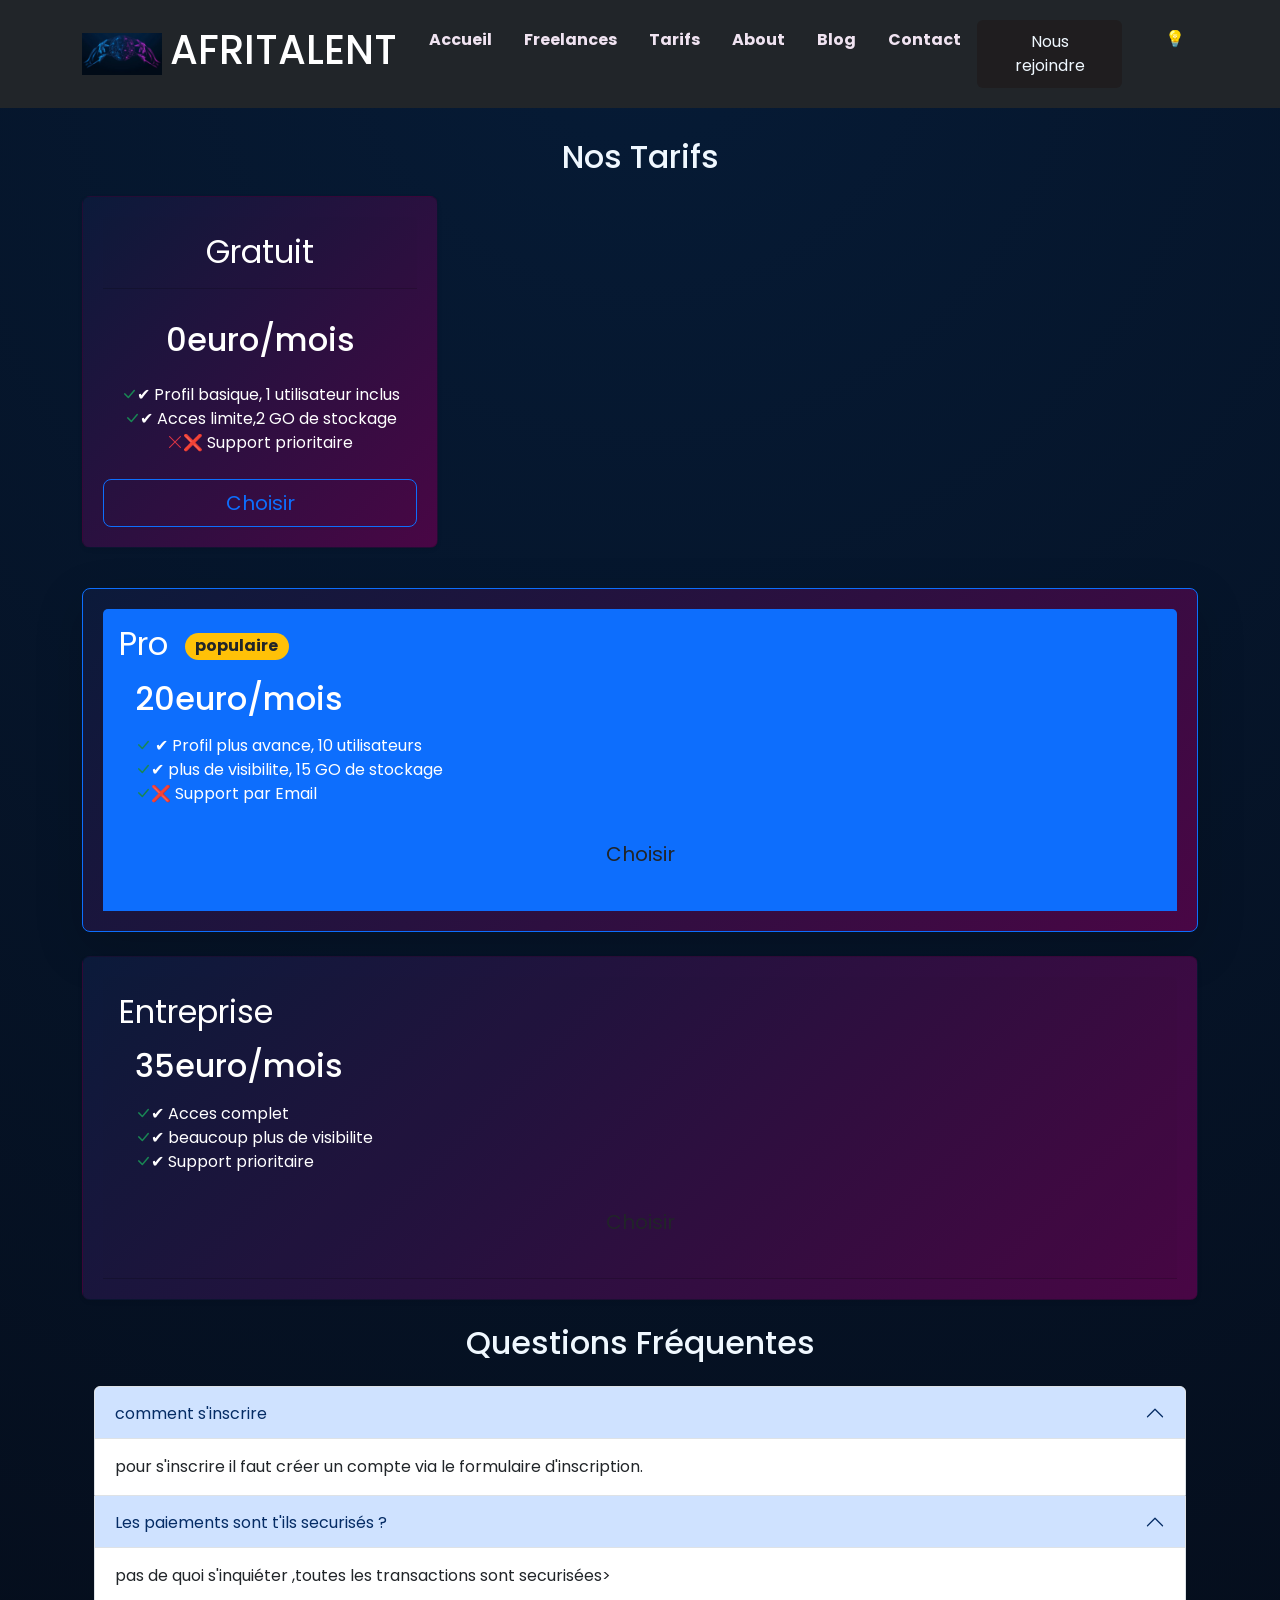
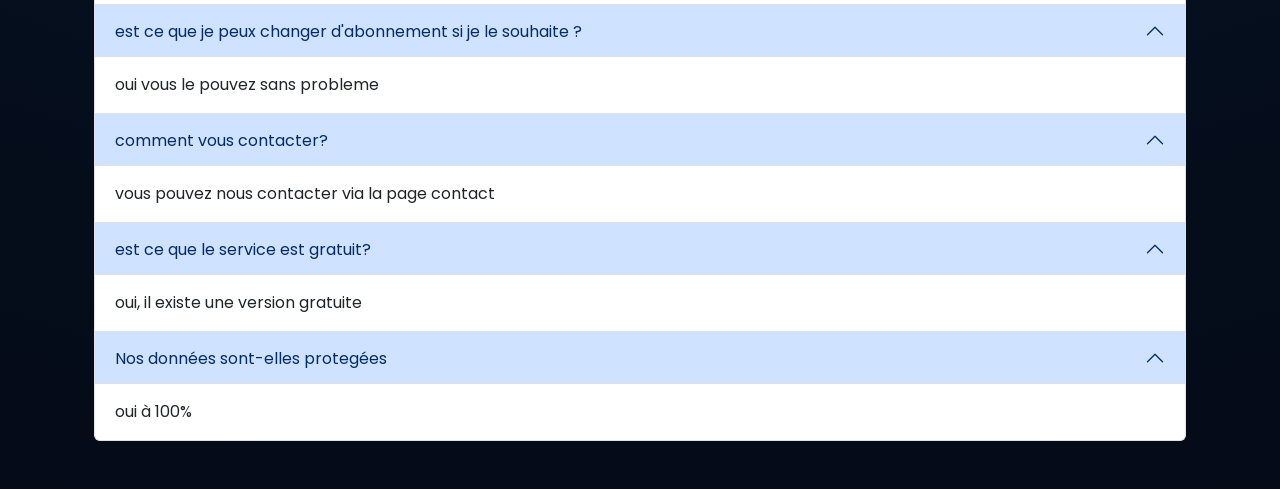
<file: tarifs.html>
<!DOCTYPE html>
<html lang="en">

<head>
  <meta charset="UTF-8">
  <meta name="viewport" content="width=device-width, initial-scale=1.0">
  <title>Document</title>
  <link rel="stylesheet" href="https://cdn.jsdelivr.net/npm/bootstrap@5.3.8/dist/css/bootstrap.min.css">
<link rel="stylesheet" href="css/style.css">
<link rel="stylesheet" href="https://fonts.googleapis.com/css2?family=poppins&family=Roboto&display=swap">
<link rel="stylesheet" href="https://cdn.jsdelivr.net/npm/bootstrap-icons@1.13.1/font/bootstrap-icons.min.css">

</head>

<body>

  <header>
  
      <nav class="navbar navbar-expand-lg navbar-dark bg-dark fixed-top">
        <div class="container">
          <!--gestion du menu-->
          <a class="navbar-brand d-flex align-items-center" href="index.html">
            <img src="images/image8.jpeg" alt="logo" width="80" class="me-2">
            <h1>AFRITALENT</h1>
          </a>
          <!--bouton mobile-->
          <button class="navbar-toggler" type="button" data-bs-toggle="collapse" data-bs-target="#navbarMenu">
            <span class="navbar-toggler-icon"></span>
          </button>
          <!--menu de nav-->
          <div class="collapse navbar-collapse" id="navbarMenu">
            <ul class="navbar-nav ms-auto">
              <li class="nav-item">
                <a class="nav-link mx-2" href="index.html">Accueil</a>
              </li>
              <li class="nav-item">
                <a class="nav-link mx-2" href="freelances.html">Freelances</a>
              </li>
              <li class="nav-item">
                <a class="nav-link mx-2" href="tarifs.html">Tarifs</a>
              </li>
              <li class="nav-item">
                <a class="nav-link mx-2" href="about.html">About</a>
              </li>
              <li class="nav-item">
                <a class="nav-link mx-2" href="blog.html">Blog</a>
              </li>
              <li class="nav-item">
                <a class="nav-link mx-2" href="contact.html">Contact</a>
              </li>

             <li> <button class="diey">Nous rejoindre</button></li>
              <li><button id="btn" class="btn btn-pink">💡</button></li>
            </ul>

          </div>
        </div>
      </nav>

  </header>

  <div class="container py-5">
    <h2 class="anni">Nos Tarifs</h2>
    <div class="row row-cols-1 row-cols-md-3 mb-3 text-center">


      <div class="col">
        <div class="card mb-4 rounded-3 shadow-sm">
          <div class="card-header py-3">
            <h2 class=" my-0 fw-normal">Gratuit</h2>
          </div>
          <div class="card-body"></div>
          <h2 class="card-title pricing-card-title">0euro/mois</h2>
          <ul class="list-unstyled mt-3 mb-4">
            <li><i class="bi bi-check-lg text-success"></i>&#10004; Profil basique, 1 utilisateur inclus</li>
            <li><i class="bi bi-check-lg text-success"></i>&#10004; Acces limite,2 GO de stockage</li>
            <li> <i class="bi bi-x-lg text-danger"></i>&#10060; Support prioritaire</li>
          </ul>
          <button type="button" class="w-100 btn btn-lg btn-outline-primary">Choisir</button>
        </div>
      </div>
    </div>

    <div class="col">
      <div class="card mb-4 rounded-3 shadow-lg border-primary scale-up">
        <div class="card-header py-3 text-white bg-primary border-primary">

          <h2 class="my-0 fw-normal">Pro <span class="badge rounded-pill bg-warning text-dark ms-2"
              style="font-size: 0.5em; vertical-align: middle;">populaire</span></h2>
          <div class="card-body">
            <h2 class="card-title pricing-card-title">20euro/mois</h2>
            <ul class="list-unstyled mt-3 mb-4">
              <li><i class="bi bi-check-lg text-success"></i> &#10004; Profil plus avance, 10 utilisateurs</li>
              <li><i class="bi bi-check-lg text-success"></i>&#10004; plus de visibilite, 15 GO de stockage</li>
              <li><i class="bi bi-check-lg text-success"></i>&#10060; Support par Email</li>
            </ul>
            <button type="button" class="w-100 btn btn-lg btn--primary">Choisir</button>
          </div>
        </div>
      </div>
    </div>


    <div class="col">
      <div class="card mb-4 rounded-3 shadow-sm">
        <div class="card-header py-3">
          <h2 class="my-0 fw-normal">Entreprise</h2>
          <div class="card-body">
            <h2 class="card-title pricing-card-title">35euro/mois</h2>
            <ul class="list-unstyled mt-3 mb-4">
              <li> <i class="bi bi-check-lg text-success"></i>&#10004; Acces complet </li>
              <li><i class="bi bi-check-lg text-success"></i>&#10004; beaucoup plus de visibilite</li>
              <li><i class="bi bi-check-lg text-success"></i>&#10004; Support prioritaire</li>
            </ul>
            <button type="button" class="w-100 btn btn-lg btn--primary">Choisir</button>
          </div>
        </div>
      </div>
    </div>


    <!--section fAQ-->

    <div class="container pd-5">
      <h2 class="text-center mb-4">Questions Fréquentes</h2>
      <div class="accordion" id="accordionFAQ">
        <div class="accordion-item">
          <h2 class="accordion-header">
            <button class="accordion-button" type="button" data-bs-toggle="collapse" data-bs-target="#faq1">comment
              s'inscrire
            </button>
          </h2>
          <div id="faq1" class="accordion-collapse collapse show" data-bs-parent="#accordionFQA">
            <div class="accordion-body">pour s'inscrire il faut créer un compte via le formulaire d'inscription.
            </div>
          </div>

        </div>

        <div class="accordion-item">
          <h2 class="accordion-header">
            <button class="accordion-button" type="button" data-bs-toggle="collapse" data-bs-target="#faq2">
              Les paiements sont t'ils securisés ?
            </button>
          </h2>
          <div id="faq2" class="accordion-collapse collapse show" data-bs-parent="#accordionFQA">
            <div class="accordion-body">pas de quoi s'inquiéter ,toutes les transactions sont securisées>
            </div>
          </div>
        </div>



        <div class="accordion-item">
          <h2 class="accordion-header">
            <button class="accordion-button" type="button" data-bs-toggle="collapse" data-bs-target="#faq3">
              est ce que je peux changer d'abonnement si je le souhaite ?
            </button>
          </h2>
          <div id="faq3" class="accordion-collapse collapse show" data-bs-parent="#accordionFQA">
            <div class="accordion-body">oui vous le pouvez sans probleme
            </div>
          </div>
        </div>



        <div class="accordion-item">
          <h2 class="accordion-header">
            <button class="accordion-button" type="button" data-bs-toggle="collapse" data-bs-target="#faq4">
              comment vous contacter?</button>
          </h2>

          <div id="faq4" class="accordion-collapse collapse show" data-bs-parent="#accordionFQA">
            <div class="accordion-body">
              vous pouvez nous contacter via la page contact
            </div>
          </div>
        </div>




        <div class="accordion-item">
          <h2 class="accordion-header">
            <button class="accordion-button" type="button" data-bs-toggle="collapse" data-bs-target="#faq5">
              est ce que le service est gratuit?
            </button>
          </h2>
          <div id="faq5" class="accordion-collapse collapse show" data-bs-parent="#accordionFQA">
            <div class="accordion-body">
              oui, il existe une version gratuite
            </div>
          </div>
        </div>


        <div class="accordion-item">
          <h2 class="accordion-header">
            <button class="accordion-button" type="button" data-bs-toggle="collapse" data-bs-target="#faq6">
              Nos données sont-elles protegées
            </button>
          </h2>
          <div id="faq6" class="accordion-collapse collapse show" data-bs-parent="#accordionFQA">
            <div class="accordion-body">
              oui à 100%
            </div>
          </div>
        </div>

      </div>
    </div>
  </div>




  <button id="topBtn">Retour en haut</button>
  <script src="js/main.js"></script>




  <script src="https://cdn.jsdelivr.net/npm/bootstrap@5.3.8/dist/js/bootstrap.bundle.min.js
"></script>

</body>

</html>
</file>
<file: css/style.css>
body {
  margin: 0;
  padding: 0;
  font-family: Arial, sans-serif;
  color: black;
  background-color: rgb(244, 239, 246);
  background: radial-gradient(circle at top, #061b36, #050b17);
  color: aliceblue;
  margin-top: 90px;
}

.h2 h3 {
  color: aliceblue;
}


/*googlefont*/


body {
  font-family: 'poppins', sans-serif;
}


/*gestion-navbar*/



.navbar {
  display: flex;
  justify-content: space-between;
  align-items: center;
  padding: 20px 50px;
}

.navbar-brand {
  font-weight: bold;
  font-size: 30px;
}

.nav-link {
  color: rgb(240, 227, 241);
  font-weight: 700;
  transition: 0.3;
}

.nav-link:hover {
  transform: translateY(-3px);
  box-shadow: 0 10px 20x rgb(147, 99, 203);
}

/*espace*/


section {
  padding: 40px;
}

/*gestion-h1-h2-buttom*/
.kane {
  color: white;
}

button {
  background-color: rgb(10, 3, 41);
  color: aliceblue;
  border: none;
  padding: 10px 20px;
}

.afri {
  font-family: 'popping', sans-serif;
  font-style: italic;
  font-size: 40px;
  letter-spacing: 1px;
}

.diey {
  background-color: rgb(31, 29, 31);
  border-radius: 6px;
  transition: 0.3;
  margin-right: 30px;
}

.diey:hover {
  transform: translateY(-3px);
  box-shadow: 0 10px 20px rgb(99, 67, 102);
}

.hero {
  display: flex;
  height: 100vh;
  padding: 0 80px;
  align-items: center;
  background: url("../images/image67.jpeg")right center no-repeat;
  background-size: contain;
  margin-bottom: 90px;
  margin-top: 80px;
  flex-wrap: wrap;
  /*pour empecher que les elements se cassent ou debordent*/
}

.hero-text h1 {
  font-size: 3rem;
  max-width: 500px;
  color: aliceblue;
}

.hero-text span {
  color: #00c6ff;
}

.hero-text p {
  color: #aaa;
  margin: 20px 0;
}

.buttons {
  display: flex;
  gap: 15px;
  margin-top: 20px 0;
}

.btn1 .btn2 {
  text-decoration: none;
  padding: 12px 20px;
  border-radius: 10px;
  font-weight: bold;
  transition: 0.3s;
}

.btn1:hover {
  transform: translateY(-3px);
  box-shadow: 0 10px 20px rgb(240, 227, 241);
}

.btn2:hover {
  transform: translateY(-3px);
  box-shadow: 0 10px 20px rgb(147, 99, 203);
}


/*comment ca marche*/

.titre {
  font-size: 32px;
  text-align: center;
  margin-bottom: 30px;
}

.bento-section {
  padding: 80px 40px;
}

.kard img {
  width: 60px;
  height: 60px;
  object-fit: cover;
  margin-bottom: 15px;
}

.bento {
  grid-auto-rows: minmax(200px, auto);
  /*pour controler la hauteur automatique des lignes avec css grid*/
  gap: 20px;
  padding: 40px;
}

.kard {
  background: linear-Gradient(135deg, #0b1a3a, #490645);
  color: white;
  padding: 20px;
  border-radius: 20px;
  box-shadow: 0 10px 25px rgb(0, 0, 0, 0.2);
  transition: transform 0.3s ease;
  overflow: hidden;
}

.kard p {
  word-wrap: break-word;
  /*couper les mots trop longs*/
  line-height: 1.5;
}

.kard:hover {
  transform: scale(1.05);
}

/*gestion diposition*/

.card1 {
  grid-column: span 2;
  grid-row: span 2;
}

.card2 {
  grid-column: span 2;
}

.card3 {
  grid-column: span 1;
}

.card4 {
  grid-column: span 3;

}

/*categories*/
.service {
  text-align: center;
}

.service .dieba {
  display: flex;
  gap: 20px;
  margin-top: 30px;
}

.dieba1 {
  padding: 25px;
  transition: 0.5s;
}

.dieba1 h3 {
  margin-bottom: 10px;

}

.dieba1 p {
  color: aliceblue;
  font-size: 14px;
}

.dieba1:hover {
  transform: translateY(-6px);
  box-shadow: 0 10px 25px rgb(74, 4, 64);
}

.dieba img {
  width: 80px;
  height: 80px;
}

/*section temoignage*/

.carousel {
  border-radius: 10px;
}

.carousel:hover {
  transform: scale(1.05);
  transition: 0.3s;
}

.carousel img {
  width: 80px;
  height: 80px;
  object-fit: cover;
  border-radius: 50%;
}

.temoignage {
  text-align: center;
  margin-top: 80px;
}

/*applel*/

.aw {
  background: url(../images/image75.jpeg)center/cover no-repeat;
  height: 300px;
  position: relative;
  display: flex;
  align-items: center;
  justify-content: center;
  margin-top: 90px;
}

.aw-overlay {
  background: rgb(0, 0, 0, 0.6);
  width: 100%;
  height: 100%;
  display: flex;
  align-items: center;
  justify-content: center;
}

.aw-content {
  text-align: center;
  color: aliceblue;
}

.aw-content h2 {
  font-size: 2rem;
  margin-bottom: 10px;
}

.aw-content p {
  margin-bottom: 20px;
}

.aw-btn {
  background: #6d096d;
  color: aliceblue;
  padding: 12px 25px;
  text-decoration: none;
  border-radius: 5px;
  transition: 0.3;
}

.aw-btn:hover {
  background: #05073d;
}

.anni {
  text-align: center;
}

/*freelances*/

.card img {
  width: 80px;
  height: 80px;
  object-fit: cover;
  margin-bottom: 15px;
}

.card {
  background: linear-Gradient(135deg, #0b1a3a, #490645);
  color: white;
  padding: 20px;
  border-radius: 20px;
  box-shadow: 0 10px 25px rgb(0, 0, 0, 0.2);
  transition: transform 0.3s ease;
  overflow: hidden;
  /*gere les mots qui depasse*/
}

.card p {
  word-wrap: break-word;
  /*poue couper automatiquement les mots trop longs*/
  line-height: 1.5;
}

.card:hover {
  transform: scale(1.05);
}



/*about*/
/*section histoire*/

.ab {
  font-family: 'segeo UI', 'Segoe UI', Tahoma, Geneva, Verdana, sans-serif;
  color: aliceblue;
  line-height: 1.6;
  margin: 0;
  padding: 0;
  margin-top: 100px;
}

.ac {
  padding: 60px 10%;
}

.ad {
  text-align: center;
  font-size: 2.5rem;
  margin-bottom: 40px;
  color: aliceblue;
}

.notrehistoire {
  display: flex;
  align-items: center;
  gap: 50px;
  background-image: url(../images/image64.jpeg);
}

.notrehistoire .text-content {
  flex: 1;

}

.notrehistoire .image-content {
  flex: 1;
}

.notrehistoire img {
  border-radius: 15px;
  box-shadow: 0 10px 20px rgb(131, 129, 138);
  margin-left: 300px;
}

/*section equipe*/
.equipe-grid {
  display: grid;
  grid-template-columns: repeat(auto-fit, minmax(220px, 1fr));
  gap: 30px;
}

.carte-m {
  background-image: url(../images/image72.jpeg);
  padding: 20px;
  border-radius: 12px;
  text-align: center;
  transition: transform 0.3s ease;
  border: 1px solid #eee;
}

.carte-m :hover {
  transform: translateY(-10px);
  box-shadow: 0 10px 20px rgb(0, 0, 0, 0, 1);
}

.carte-m img {
  width: 120px;
  height: 120px;
  border-radius: 50%;
  object-fit: cover;
  margin-bottom: 15px;
}

.carte-m .poste {
  color: #7f8c8d;
  font-style: italic;
  margin-bottom: 15px;
}

.liens-sociaux a {
  text-decoration: none;
  color: #3498db;
  margin: 0 5px;
  font-size: 0.9em
}

/*nos valeurs*/
.nosvaleurs {
  padding: 60px 5%;
  text-align: center;

}

.valeurs-container {
  display: grid;
  grid-template-columns: repeat(auto-fit, minmax(200px, 1fr));
  gap: 30px;
  max-width: 1200px;
  margin: 0 auto;
  display: flex;
  align-items: center;
  gap: 50px;
  background-image: url(../images/image53.jpeg);
}

.valeurs-carte {
  padding: 20px;
}

.valeurs-carte img {
  width: 80px;
  height: 80px;
  object-fit: contain;
  margin-bottom: 20px;
}

.valeurs-carte h3 {
  font-size: 1, 25rem;
  color: #2c3e50;
  margin-bottom: 15px;
  font-weight: bold;
}

.valeurs-carte p {
  font-size: 0.9rem;
  color: #f0e1f5;
  line-height: 1.6;
}

/*responsive mobile*/

@media screen and (max-width: 768px) {
  nav {
    flex-direction: column;
    /*pour mettre les elements verticalement*/
    gap: 15px;
  }

  .hero h1 {
    font-size: 30px;
    text-align: center;
  }

  .hero p {
    text-align: center;
  }

  .service {
    grid-template-columns: 1fr;
  }

  .temoignage img {
    width: 100%;
    height: auto;
  }
}

/*responsive tablette*/
@media screen and (min-with:769px) and (max-width:1024px) {
  .service {
    grid-template-columns: repeat(2, 1fr);
  }

  .hero h1 {
    font-size: 45px;
  }
}

/* pour les col-12....*/
.row {
  margin-top: 20px;
}

.kard,
.dieba1 {
  width: 100%;
  height: 100%;
  padding: 20px;
  border-radius: 15px;
  overflow: hidden;
  /*gere le contenue qui depasse*/
}

.kard img,
.dieba1 img {
  width: 100%;
  height: 220px;
  object-fit: cover;
  border-radius: 10px;
}

.bento .kard {
  height: 100%;
  border-radius: 20px;
  padding: 20px;
}

/*pour le bouton dark mode */

.dark-mode {
  background-color: black !important;
  color: white !important;
}

body.dark-mode {
  background: radial-gradient(black, #111) !important;
}

.dark-mode .card .dark-mode .dieba1 {
  background-color: black !important;
  color: white !important;
}

.dark-mode .navbar {
  background-color: black !important;
}

/*navbar qui change au scrool*/
.navbar {
  transition: 0.3;
}

.navbar-scroll {
  background-color: #520454;
  padding: 5px 0;
  box-shadow: 0 2px 10px rgb(184, 9, 223);
}

#topBtn {
  position: fixed;
  bottom: 20px;
  right: 20px;
  display: none;
  border: none;
  padding: 10px;
  border-radius: 50%;
  background: #9b10b7;
  color: rgb(11, 10, 10);
}

/*compteur*/
/* SECTION COMPTEURS */
.stats {
  display: flex;
  gap: 10px;
  margin-top: 10px;
  flex-wrap: wrap;
  /*pour empecher ques les elements debordent ou se cassent */
}

.stat-box {
  background: rgba(255, 255, 255, 0.08);
  backdrop-filter: blur(10px);
  padding: 18px 22px;
  border-radius: 15px;
  min-width: 140px;
  text-align: center;
  border: 1px solid rgba(255, 255, 255, 0.1);
  transition: 0.3s;
  box-shadow: 0 0 20px rgba(124, 77, 255, 0.2);
}

.stat-box:hover {
  transform: translateY(-5px);
  background: rgba(255, 255, 255, 0.12);
}

.stat-box h2 {
  font-size: 2rem;
  font-weight: bold;
  color: #7c4dff;
  margin-bottom: 5px;
}

.stat-box p {
  color: white;
  font-size: 15px;
  margin: 0;
}

@media(max-width:768px) {
  .stats {
    justify-content: center;
  }

  .stat-box {
    min-width: 110px;
    padding: 15px;
  }

  .stat-box h2 {
    font-size: 1.5rem;
  }
}

.hidden {
  opacity: 0;
  transform: scale(0.8);
  transition: all 3s ease;
}

.show {
  opacity: 1;
  transform: scale(1);
}

/*chiffres cles about*/
.chiffres {
  padding: 80px 10%;
}

.titre {
  text-align: center;
  margin-bottom: 50px;
  font-size: 40px;
}

.bento-stats {
  display: grid;
  grid-template-columns: repeat(3, 1fr);
  gap: 20px;
}

.box {
  background: rgba(255, 255, 255, 0.08);
  padding: 40px;
  border-radius: 20px;
  text-align: center;
  backdrop-filter: blur(10px);
  transition: 0.03s;
}

.box:hover {
  transform: translateY(-10px);
  box-shadow: 0 0 40px rgba(77, 166, 255, 0.4);
}

.grande {
  grid-column: span 2;
}

.largeur {
  grid-column: span 3;
}

.box h2 {
  font-size: 55px;
  color: #00c6ff;
  margin-bottom: 15px;
}

.box p {
  font-size: 18px;
}

@media(max-width:768px) {
  .bento-stats {
    grid-template-columns: 1fr;
  }

  .grande,
  .largeur {
    grid-column: span 1;
  }
}

/*button filtrage*/
.filter-buttons {
  display: flex;
  justify-content: center;
  gap: 15px;
  margin-bottom: 40px;
  flex-wrap: wrap;
}

.filter-btn {
  border: none;
  padding: 12px 25px;
  border-radius: 30px;
  background: #130f24;
  color: white;
  font-weight: bold;
  transition: 0.3s;
}

.filter-btn:hover {
  background: #09022f;
  transform: translateY(-5px);
  box-shadow: 0 0 15px rgba(180, 167, 215, 0.2);
}

/*contact*/
.contact-section {
  display: flex;
  flex-direction: column;
  gap: 20px;
  max-width: 300%;
  margin-top: 40px;
  justify-content: center;
  align-items: center;
  padding: 120px 20%;
}

.contact-form {
  width: 100%;
  max-width: 500px;
  background: rgba(255, 255, 255, 0.08);
  backdrop-filter: blur(10px);
  padding: 40px;
  border-radius: 20px;
  border: 1px solid rgba(255, 255, 255, 0.1);
  box-shadow: 0 0 25px rgba(140, 82, 255, 0.3);
}

.contact-form h2 {
  text-align: block;
  margin-top: 15px;
  margin-bottom: 8px;
}

.contact-form label {
  display: block;
  margin-top: 15px;
  margin-bottom: 8px;
  font-size: 18px;
  font-weight: bold;
}

.contact-form input,
.contact-form select,
.contact-form textarea {
  width: 100%;
  padding: 12px;
  border-radius: 10px;
  border: none;
  background: rgba(255, 255, 255, 0.1);
  color: rgb(240, 231, 231);
  outline: none;
}

.contact-form textarea {
  min-height: 120px;
  resize: none;
  /*pour empecher le redimensionnement d'un element*/
}

.contact-form button {
  width: 100%;
  margin-top: 25px;
  padding: 14px;
  border: none;
  border-radius: 12px;
  background: linear-gradient(90deg, #7f5af0, #2cb67d);
  color: white;
  font-weight: bold;
  cursor: pointer;
  /*pour changer l'apparence du curseur*/
  transition: 0.3s;
}

.contact-form button:hover {
  transform: translateY(-3px);
  background: #8b7dff;
}

.contact-info {
  margin-top: 60px;
  color: white;
}

.contact-info h2 {
  margin-bottom: 20px;
}

.error {
  color: #ff6b6b;
  font-size: 14px;
}

#successMessage {
  color: #2ecc71;
  text-align: center;
  margin-top: 20px;
  font-weight: bold;
}

/* SECTION INFORMATIONS */
.contact-info {
  width: 100%;
  max-width: 600px;
  margin-top: 50px;
  padding: 40px;
  border-radius: 20px;
  background: rgba(255, 255, 255, 0.08);
  backdrop-filter: blur(10px);
  border: 1px solid rgba(255, 255, 255, 0.1);
  box-shadow: 0 0 25px rgba(140, 82, 255, 0.3);
  color: white;
}

.contact-info h2 {
  text-align: center;
  margin-bottom: 30px;
  font-size: 32px;
}

.info-box {
  margin-bottom: 25px;
  padding: 20px;
  border-radius: 15px;
  background: rgba(255, 255, 255, 0.05);
  transition: 0.3s;
}

.info-box:hover {
  transform: translateY(-5px);
  background: rgba(140, 82, 255, 0.15);
}

.info-box h3 {
  margin-bottom: 10px;
  color: #c26b7d;
}

.info-box p {
  font-size: 16px;
  color: #ddd;
}

/*section footer*/
.footer {
  background-color: #1b042d;
  color: white;
  padding: 50px 0;
}

.footer h4 {
  margin-bottom: 20px;
}

.footer a {
  color: white;
  text-decoration: none;
}

.footer a :hover {
  color: #0d6efd;
}

.social-icons i {
  font-size: 25px;
  margin-right: 15px;
  cursor: pointer;
}

.social-icons i :hover {
  color: #0d6efd;
}
</file>
